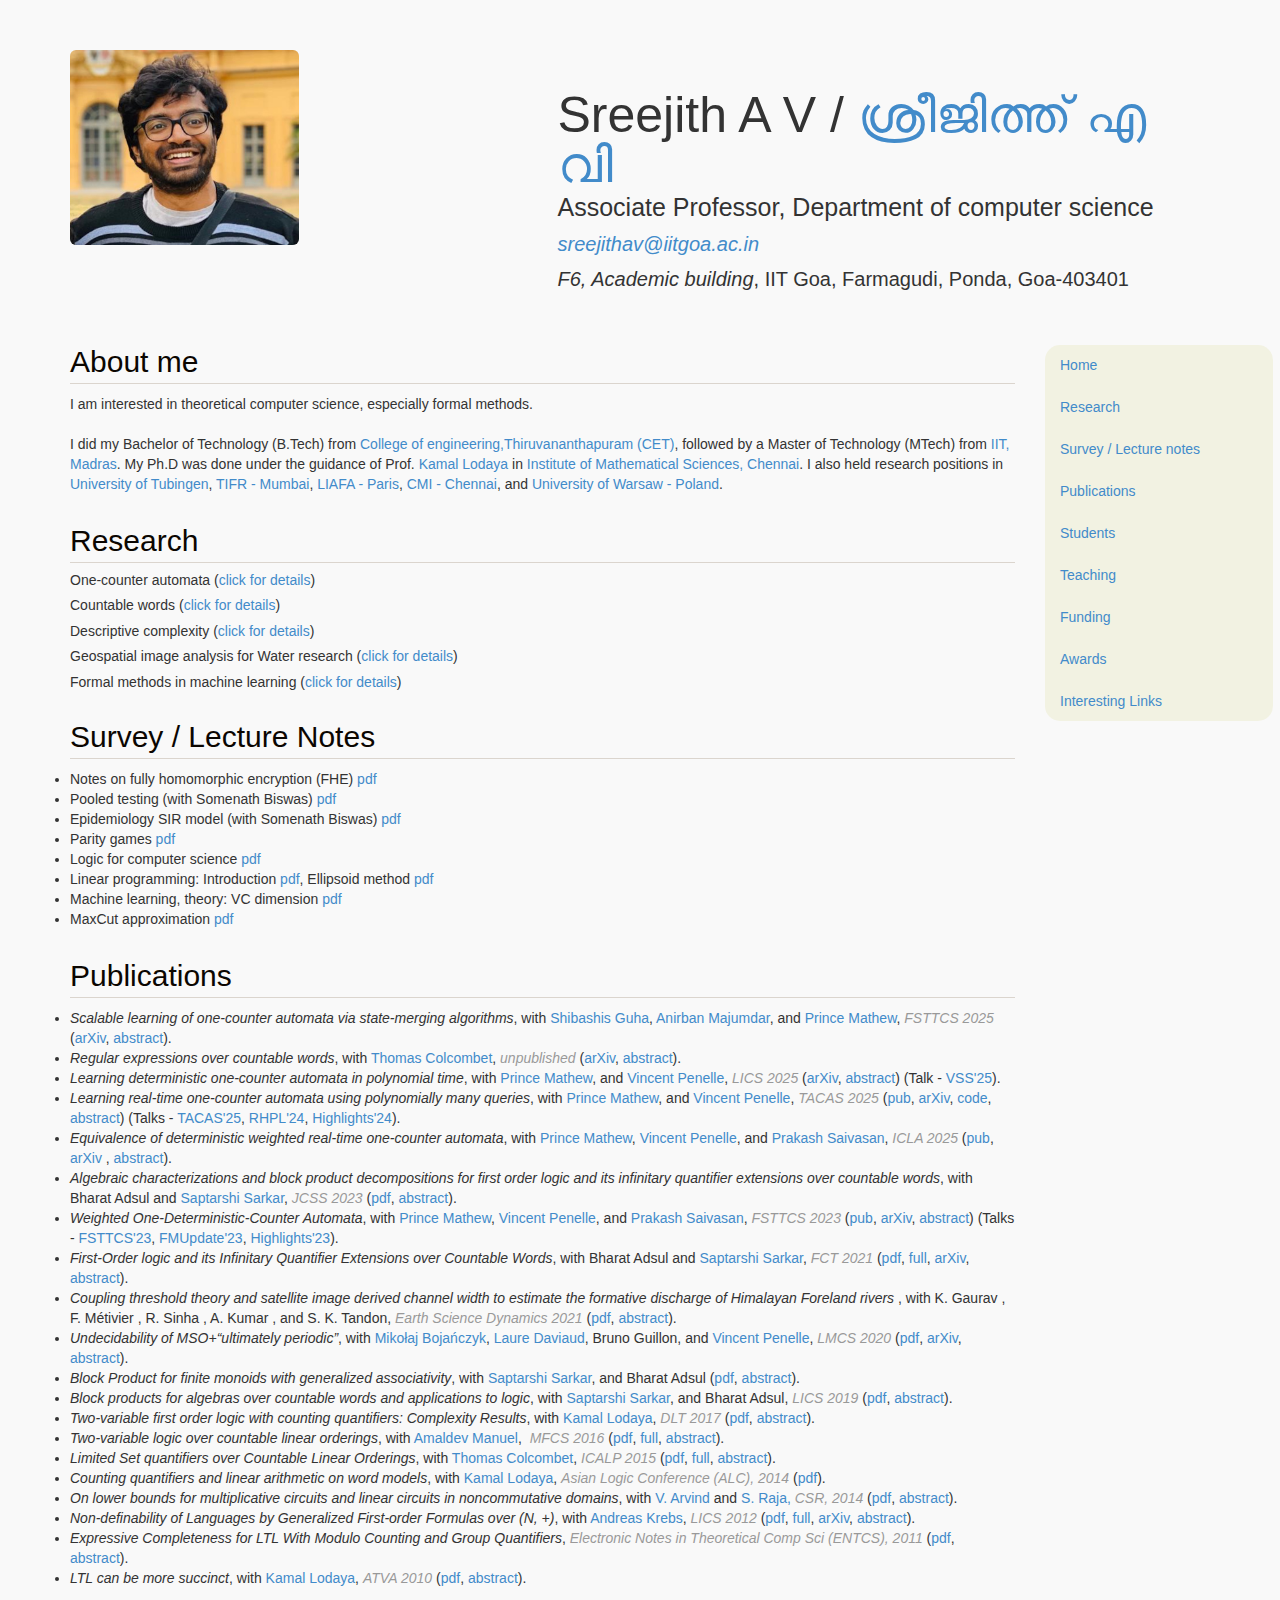
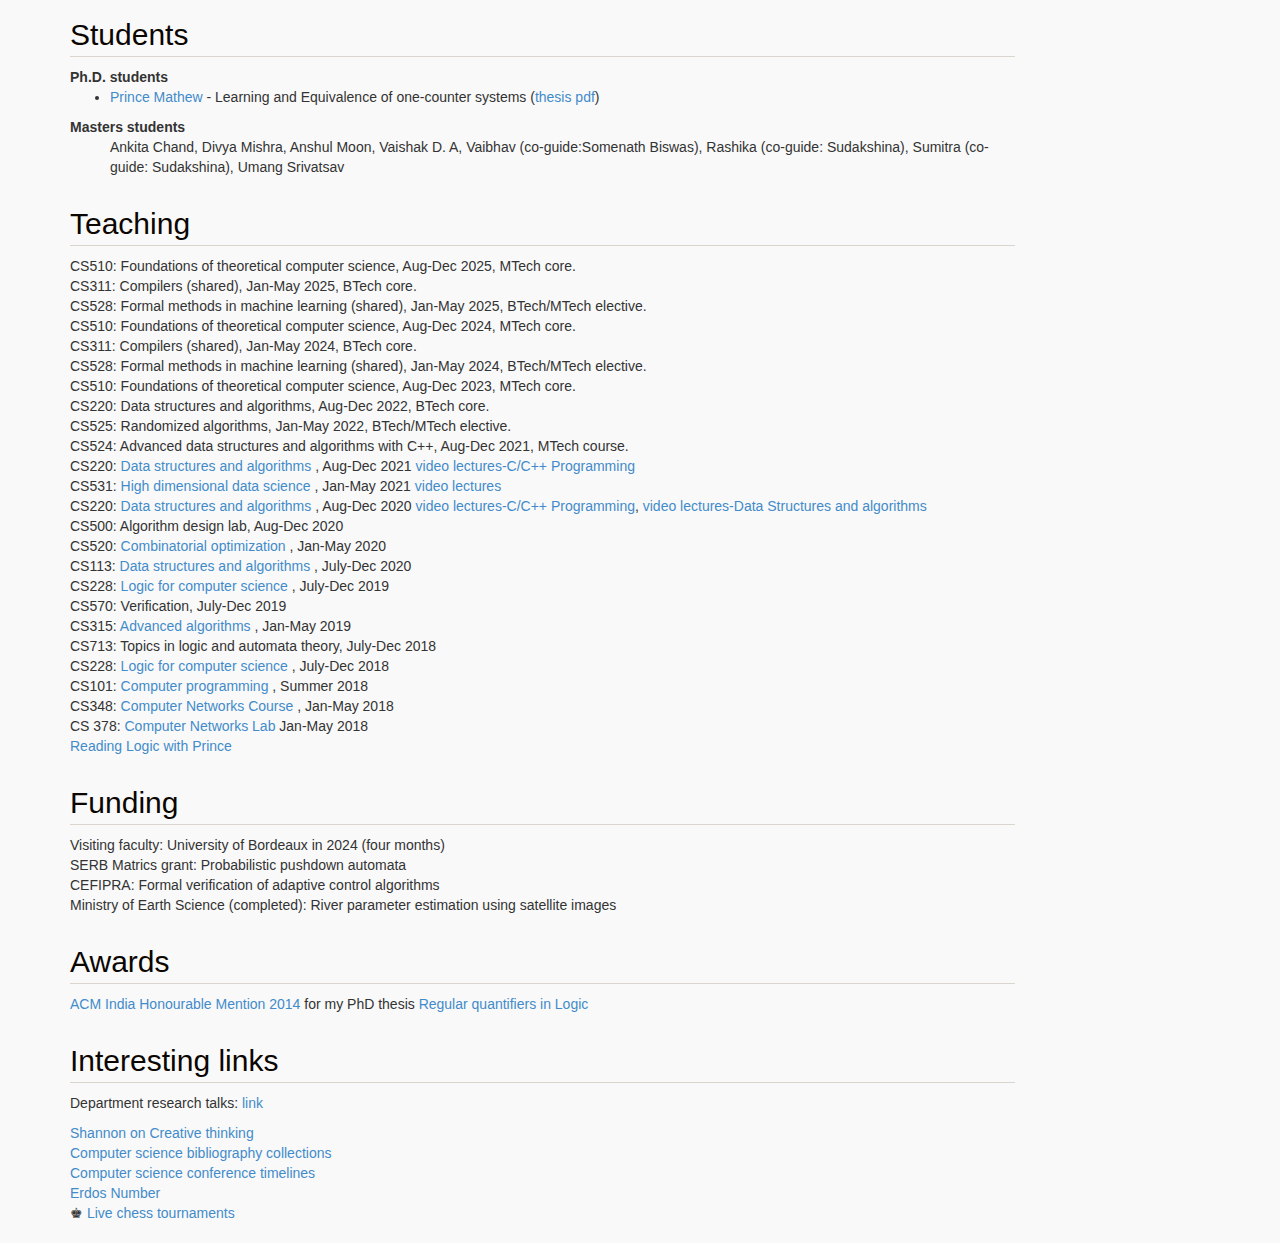
<file: index.html>
<!DOCTYPE html>
<html lang="en"><head><meta http-equiv="Content-Type" content="text/html; charset=UTF-8">


	<title>Sreejith A V</title>
	<meta name="viewport" content="width=device-width, initial-scale=1.0">
    <meta name="description" content="Faculty website of Sreejith A V, Associate Professor at IIT Goa">
    <meta name="keywords" content="Sreejith, faculty, IIT Goa, computer science, research, formal methods">
    <meta name="author" content="Sreejith A V">
 	<meta name="robots" content="index, follow, archive">
	<meta name="revisit-after" content="7 days">

	<meta name="viewport" content="width=device-width, initial-scale=1, maximum-scale=1">
	<link href="./assets/bootstrap.min.css" rel=	"stylesheet">
	<!--[if lt IE 9]>
			<script src="//html5shim.googlecode.com/svn/trunk/html5.js"></script>
		<![endif]-->
	<link href="./assets/styles.css" rel="stylesheet">
	<style>
		table.prt p {
			text-indent: 15px;
		}

		.section-header {
            color: #0b0601; 
            margin-top: 30px;
            border-bottom: 1px solid #dbd5ce;
            /*display: inline-block;*/
            padding-bottom: 5px;
        }
	</style>
</head>
<style>
    .disabled-link{
        cursor: default;
        pointer-events: none;
        text-decoration: none;
        color: grey;
    }
</style>

<body>

	<a id="home"></a>
	<div id="masthead">
		<div class="container">
			<div class="row">
  				<div class="col-md-5">
					<img src="./images/sav.jpg" class="img-rounded img-responsive" width="50%">
				</div>
				<div class="col-md-7">
					<h1>Sreejith A V / <a href="https://en.wikipedia.org/wiki/Malayalam">ശ്രീജിത്ത് എ വി</a>
						<p class="lead" style="font-size: 50%;">Associate Professor, Department of computer science <br>
							<font style="font-size: 80%;"> <i class="fa fa-envelope-o"> <a
										href="mailto:sreejithav@iitgoa.ac.in">sreejithav@iitgoa.ac.in</a></i><br>
								<i class="fa fa-laptop"> F6, Academic building</i>, IIT Goa, Farmagudi, Ponda, Goa-403401</i>
							</font>
						</p>
					</h1>
				</div>
			</div>
		</div>
	</div>

	<div class="container">
		<div class="row">

			<div class="col-md-10">
				<h2 class="section-header" id = "home2">About me</h2>
					I am interested in theoretical computer science, especially formal methods. <br><br>

					I did my Bachelor of Technology (B.Tech) from <span style="text-decoration: underline;"></span><a href="http://www.cet.ac.in/">College of
						engineering,Thiruvananthapuram (CET)</a>, followed by a Master of Technology (MTech) from <a href="https://www.iitm.ac.in/">IIT, Madras</a>.
						My Ph.D was done under the guidance of Prof. <a href="https://www.imsc.res.in/%7Ekamal/">Kamal Lodaya</a> in
						 <a href="http://www.imsc.res.in/">Institute of Mathematical Sciences, Chennai</a>. I also held research positions in <a
						href="https://www.uni-tuebingen.de/en/faculties/faculty-of-science/departments/computer-science/department/wilhelm-schickard-institute.html">University
						of Tubingen</a>,
					<a href="http://www.tifr.res.in/">TIFR - Mumbai</a>, <a href="https://www.irif.fr/">LIAFA - Paris</a>,
					<a href="http://www.cmi.ac.in/">CMI - Chennai</a>, and <a href="https://www.mimuw.edu.pl/">University of Warsaw - Poland</a>.

					<h2 class="section-header" id = "research">Research</h2>
					<h5>One-counter automata (<a onclick="myFunction('doca')">click for details</a>)</h5> <ul>
						<div id="doca" style="display: none;">
					<p>
						<b>Introduction</b>:
						Finite automata models complex systems, from computational processes to biological
						phenomena. Deterministic one-counter automata (DOCA) extend finite automata with an
						integer counter, enabling the modeling of certain infinite-state systems. DOCAs are
						strictly more expressive than finite automata, making them promising candidates for replacing finite
						automata in applications, provided scalable algorithms can be developed. This research aims to
						advance the understanding and applicability of DOCAs.
					</p>
					<p><b>Contributions</b>: We addressed two key problems. <br>
						<i>Equivalence of weighted DOCA:</i> For a large subclass we showed the problem is in P 
						[<a href="https://arxiv.org/abs/2301.13456">fsttcs23</a>, <a href="https://arxiv.org/abs/2411.03066">icla25</a>].
						To prove this, we introduced a reachability problem. Using combinatorial techniques 
						along with linear algebra we showed that the problem is in P.
						The equivalence problem for the full class remains a fundamental open problem.<br>

						<i>Active learning algorithms for DOCAs:</i>  
								Developed a SAT-based algorithm [<a href="https://arxiv.org/abs/2411.08815">tacas25</a>]
								that learns a minimal DOCA. Since minimization is NP-hard, we cannot avoid SAT to 
								learn a minimal DOCA. However, we can learn a DOCA in polynomial time (not necessarily minimal) as shown in our work [<a href="https://arxiv.org/abs/2503.04525">lics25</a>].
							</p>
						</div>
				</ul>
				<h5>Countable words (<a onclick="myFunction('countable')">click for details</a>)</h5> <ul>
					<div id="countable" style="display: none;">
				<p>
					<b>Introduction</b>: This work is at the meeting point of two important branches of language theory: 
					(1) Extension of finite word language theories: This branch explores structures beyond finite words, 
					such as infinite words and infinite trees. 
					(2) Characterization of logics: This branch focuses on identifying and classifying logics. The 
					classic work of Schutzenberger on the equivalence
					of first-order logic and aperiodic monoids in finite words falls here.
					
					We study countable words, the largest extension that is known to have a theory of recognizability.
				</p>
				<p>
					<b>Contributions</b>: In [<a href="papers/countableLinearOrder_CS.pdf">icalp15</a>] we provided the 
					first algebraic characterization of intermediate logics like first-order logic (FO), and its various extensions
					like FO with cuts, weak MSO, FO with ordinal quantifiers, and FO with scattered quantifiers. The paper
					gives a structure theorem for o-monoids. This enables a deep understanding of various classes of o-monoids.
					In a subsequent paper, [<a href="papers/mfcs16_MS.pdf">mfcs16</a>] we showed a similar characterization for FO2. 
					Subsequently, in a series of papers we characterized various FO extensions like FO[infinity], temporal logic and 
					provide the first decomposition results for o-monoids [<a href="papers/BPPandFO.pdf">lics19</a>,
					<a href="papers/fct21.pdf">fct21</a>, <a href="papers/jcss23.pdf">jcss23</a>,
					<a href="papers/blockproductCLO.pdf">block-product</a>]. 
				</p>
				</div>
				</ul>
				<h5>Descriptive complexity (<a onclick="myFunction('desc')">click for details</a>)</h5> <ul>
				<div id="desc" style="display: none;">
				<p>
					<b>Introduction</b>:
					Logic provides a precise framework to express mathematical properties unambiguously. It plays a 
					vital role in areas like descriptive complexity, and set theory 
					(see <a href="https://www.cs.cmu.edu/~rwh/papers/unreasonable/basl.pdf">survey</a>). 
				</p>
				<p>
					<b>Contributions</b>:
					Our work introduced modulo counting operators, thereby enhancing the expressiveness of logics.
					Key contributions (see <a href="papers/RegularQuantifiersThesis_sreejithav.pdf">my thesis</a> ) include 
					(1) Extending Linear temporal logic (LTL) with modulo counting operators, enhancing its expressive-
					ness while retaining PSPACE complexity for model checking [<a href="papers/ltlmod.pdf">m4m11</a>,
					<a href="papers/LTLsuccinct_LS.pdf">atva10</a>].
					(2) Extending first-order logic with modulo counting operators [<a href="papers/dlt17_LS.pdf">dlt17</a>].
					When the logic has the predicate addition, they form highly uniform circuit classes. In 
					[<a href="papers/CraneBeachFOGRP_KS.pdf">lics12</a>] we show separation results among these logics.
				</p>
				</div>
				</ul>
				<h5>Geospatial image analysis for Water research (<a onclick="myFunction('water')">click for details</a>)</h5> <ul>
				<div id="water" style="display: none;">
				<p>
					<b>Introduction</b>: Remote sensing for water research works on the principle that there is huge difference
					between the dielectric constant of water (approximately 80) and dry soil
					(approximately 6). 
				</p><p>
					<b>Contributions</b>: We analyse satellite images and in-situ measurements to 
					estimate properties of rivers like river discharge [<a href="papers/riverdischarge.pdf">esd20</a>]. 
					We are currently working on a method for soil-moisture estimation.
				</p>
				</div>
				</ul>
				<h5>Formal methods in machine learning (<a onclick="myFunction('fmml')">click for details</a>)</h5> <ul>
				<div id="fmml" style="display: none;">
				<p>
					<b>Introduction</b>: This is an ongoing work on applying formal methods in machine learning.
				</p>
				</div>
				</ul>

				<h2 class="section-header" id = "lecture-notes">Survey / Lecture Notes</h2>	
					<li>Notes on fully homomorphic encryption (FHE) <a href="papers/fhe.pdf">pdf</a></li>			
					<li>Pooled testing (with Somenath Biswas) <a href="papers/pooled.pdf">pdf</a></li>
					<li>Epidemiology SIR model (with Somenath Biswas) <a href="papers/sir.pdf">pdf</a></li>
					<li>Parity games <a href="papers/parity.pdf">pdf</a> </li>
					<li>Logic for computer science <a href="18July/logic/logicNotes.pdf">pdf</a> </li>
					<li>Linear programming: Introduction <a href="20Jan/combinatorial-optimization/lp.pdf">pdf</a>, 
					Ellipsoid method <a href="misc/ellipsoid.pdf">pdf</a>
					</li>
					<li>Machine learning, theory: VC dimension <a href="misc/erm.pdf">pdf</a>  </li>
					<li>MaxCut approximation <a href="misc/maxcut.pdf">pdf</a> </li>

				<h2 class="section-header" id = "publications">Publications</h2>				

				<li><i>Scalable learning of one-counter automata via state-merging algorithms</i>, with
					<a href="https://www.tifr.res.in/shibashis.guha/">Shibashis Guha</a>, <a href="https://anirban11.github.io/">Anirban Majumdar</a>, and <a href="https://princemathew07.github.io/">Prince Mathew</a>,  
				   <span style="color: rgb(153, 153, 153); font-style: italic;">FSTTCS 2025</span>
				   (<a href="https://arxiv.org/abs/2509.05762">arXiv</a>, 
				   <a onclick="myFunction('scaleoca')">abstract</a>).
				   <div id="scaleoca" style="display: none;"><br>
					   <b> Abstract </b>:
					   <span>
						We propose One-counter Positive Negative Inference (OPNI), a passive learning algorithm for deterministic real-time one-counter automata (DROCA). Inspired by the RPNI algorithm for regular languages, OPNI constructs a DROCA consistent with any given valid sample set. We further present a method for combining OPNI with active learning of DROCA, and provide an implementation of the approach. Our experimental results demonstrate that this approach scales more effectively than existing state-of-the-art algorithms. We also evaluate the performance of the proposed approach for learning visibly one-counter automata.  
					   </span>
				   </div><br></li>

				<li><i>Regular expressions over countable words</i>,
					with <a href="https://www.irif.fr/~colcombe/">Thomas Colcombet</a>, 
				   <span style="color: rgb(153, 153, 153); font-style: italic;">unpublished</span>
				   (<a href="https://arxiv.org/abs/2505.01039">arXiv</a>, 
				   <a onclick="myFunction('regexcw')">abstract</a>).
				   <div id="regexcw" style="display: none;"><br>
					   <b> Abstract </b>:
					   <span>
						We investigate the expressive power of regular expressions for languages of countable words and establish their expressive equivalence with logical and algebraic characterizations. Our goal is to extend the classical theory of regular languages - defined over finite words and characterized by automata, monadic second-order logic, and regular expressions - to the setting of countable words. In this paper, we introduce and study five classes of expressions: marked star-free expressions, marked expressions, power-free expressions, scatter-free expressions, and scatter expressions. We show that these expression classes characterize natural fragments of logic over countable words and possess decidable algebraic characterizations. As part of our algebraic analysis, we provide a precise description of the relevant classes in terms of their J-class structure. These results complete a triad of equivalences - between logic, algebra, and expressions - in this richer setting, thereby generalizing foundational results from classical formal language theory.  
					   </span>
				   </div><br></li>
   
				<li><i>Learning deterministic one-counter automata in polynomial time</i>,
				 with <a href="https://princemathew07.github.io/">Prince Mathew</a>, and <a href="https://www.labri.fr/perso/vpenelle/?l=en">Vincent Penelle</a>, 
				<span style="color: rgb(153, 153, 153); font-style: italic;">LICS 2025</span>
				(<a href="https://arxiv.org/abs/2503.04525">arXiv</a>, 
				<a onclick="myFunction('docainp')">abstract</a>) 
				(Talk - <a href="https://youtu.be/knwJvodkkPQ?si=hpB0Z8LYuZ-HzIIQ">VSS'25</a>).
				<div id="docainp" style="display: none;"><br>
					<b> Abstract </b>:
					<span>
						We give an active learning algorithm for deterministic one-counter automata (DOCAs) where the learner can ask the teacher membership and minimal equivalence queries. The algorithm called OL* learns a DOCA in time polynomial in the size of the smallest DOCA, recognising the target language. <br>
						
						All existing algorithms for learning DOCAs, even for the subclasses of deterministic real-time one-counter automata (DROCAs) and visibly one-counter automata (VOCAs), in the worst case, run in exponential time with respect to the size of the DOCA under learning. Furthermore, previous learning algorithms are "grey-box" algorithms relying on an additional query type - counter value query - where the teacher returns the counter value reached on reading a given word. In contrast, our algorithm is a "black-box" algorithm. <br>
						
						It is known that the minimisation of VOCAs is NP-hard. However, OL* can be used for approximate minimisation of DOCAs. In this case, the output size is at most polynomial in the size of a minimal DOCA.  
					</span>
				</div><br></li>

			<li><i>Learning real-time one-counter automata using polynomially many queries</i>,
				 with <a href="https://princemathew07.github.io/">Prince Mathew</a>, and <a href="https://www.labri.fr/perso/vpenelle/?l=en">Vincent Penelle</a>, 
				<span style="color: rgb(153, 153, 153); font-style: italic;">TACAS 2025</span>
				(<a href="https://link.springer.com/chapter/10.1007/978-3-031-90643-5_14">pub</a>,
					<a href="https://arxiv.org/abs/2411.08815">arXiv</a>, 
					<a href="https://doi.org/10.5281/zenodo.14604419">code</a>, <a onclick="myFunction('abstacas25')">abstract</a>)
				(Talks - <a href="https://www.youtube.com/watch?v=Se0Cw9hiFy4">TACAS'25</a>, <a href="https://www.youtube.com/live/mZ-DoJV8M9M?t=3300s">RHPL'24</a>, <a href="https://plmbox.math.cnrs.fr/d/842a02badc75464b9cdd/files/?p=%2F4-Thursday%2FSession_6_Automata%2F2-Prince_Mathew.mp4">Highlights'24</a>).
				<div id="abstacas25" style="display: none;"><br>
					<b> Abstract </b>:
					<span>
						In this paper, we introduce a novel method for active learning of deterministic real-time one-counter 
						automata (DROCA). The existing techniques for learning DROCA rely on observing the behaviour of the 
						DROCA up to exponentially large counter-values. Our algorithm eliminates this need and requires only a 
						polynomial number of queries. Additionally, our method differs from existing techniques as we learn a 
						minimal counter-synchronous DROCA, resulting in much smaller counter-examples on equivalence queries. 
						Learning a minimal counter-synchronous DROCA cannot be done in polynomial time unless P = NP, even in 
						the case of visibly one-counter automata. We use a SAT solver to overcome this difficulty. The solver 
						is used to compute a minimal separating DFA from a given set of positive and negative samples.<br> <br>
						
						We prove that the equivalence of two counter-synchronous DROCAs can be checked significantly faster 
						than that of general DROCAs. For visibly one-counter automata, we have discovered an even faster 
						algorithm for equivalence checking. We implemented the proposed learning algorithm and tested it on 
						randomly generated DROCAs. Our evaluations show that the proposed method outperforms the existing 
						techniques on the test set. 
					</span>
				</div><br></li>

			<li><i>Equivalence of deterministic weighted real-time one-counter automata</i>,
				with <a href="https://princemathew07.github.io/">Prince Mathew</a>, <a href="https://www.labri.fr/perso/vpenelle/?l=en">Vincent Penelle</a>, and <a href="https://www.imsc.res.in/prakash_saivasan">Prakash Saivasan</a>, 
				<span style="color: rgb(153, 153, 153); font-style: italic;">
					ICLA 2025</span> 
					(<a href="https://link.springer.com/chapter/10.1007/978-3-031-89610-1_13">pub</a>,
						<a href="https://arxiv.org/abs/2411.03066">arXiv	</a>, 
					<a onclick="myFunction('absicla25')">abstract</a>).
					<div id="absicla25" style="display: none;"><br>
						<b> Abstract </b>:
						<span>
							This paper introduces deterministic weighted real-time one-counter automaton (DWROCA). A DWROCA is a deterministic 
							real-time one-counter automaton whose transitions are assigned a weight from a field. Two DWROCAs are equivalent if every 
							word accepted by one is accepted by the other with the same weight. DWROCA is a sub-class of weighted one-counter automata 
							with counter-determinacy. It is known that the equivalence problem for this model is in P. 
							This paper gives a simpler proof and a better polynomial-time algorithm for checking the equivalence of two DWROCAs.		
					</span>
					</div><br></li>

				<li><i>Algebraic characterizations and block product decompositions for first order logic and 
					its infinitary quantifier extensions over countable words</i>,
				with Bharat Adsul and <a href="https://www.cse.iitb.ac.in/~sapta/">Saptarshi Sarkar</a>, <span style="color: rgb(153, 153, 153); font-style: italic;">
					JCSS 2023</span> (<a href="papers/jcss23.pdf">pdf</a>, 
					<a onclick="myFunction('absjcss23')">abstract</a>).
					<div id="absjcss23" style="display: none;"><br>
						<b> Abstract </b>:
						<span>
						We contribute to the refined understanding of language-logic-algebra interplay in a recent 
						algebraic framework over countable words. Algebraic characterizations of the one variable fragment of 
						FO as well as the boolean closure of the existential fragment of FO are established. We develop a seamless 
						integration of the block product operation in the countable setting, and generalize well-known 
						decompositional characterizations of FO and its two variable fragment. We propose an extension of FO 
						admitting infinitary quantifiers to reason about inherent infinitary properties of countable words, and 
						obtain a natural hierarchical block-product based characterization of this extension.
						Properties expressible in this extension can be simultaneously expressed in
						the classical logical systems such as WMSO and FO[cut]. We also rule out
						the possibility of a finite-basis for a block-product based characterization of
						these logical systems. Finally, we report algebraic characterizations of one
						variable fragments of the hierarchies of the new extension
					</span>
					</div><br></li>
				
				<li><i>Weighted One-Deterministic-Counter Automata</i>,
				with <a href="https://princemathew07.github.io/">Prince Mathew</a>, <a href="https://www.labri.fr/perso/vpenelle/?l=en">Vincent Penelle</a>, and <a href="https://www.imsc.res.in/prakash_saivasan">Prakash Saivasan</a>, 
				<span style="color: rgb(153, 153, 153); font-style: italic;">
					FSTTCS 2023</span> 
					(<a href="https://doi.org/10.4230/LIPIcs.FSTTCS.2023.39">pub</a>,
						<a href="https://arxiv.org/abs/2301.13456">arXiv</a>, 
					<a onclick="myFunction('absfsttcs23')">abstract</a>)
					(Talks - <a href="https://www.youtube.com/live/nWBfj0wzY18?t=9895s">FSTTCS'23</a>, <a href="https://www.youtube.com/watch?v=dkBPlRkqrrw">FMUpdate'23</a>, <a href="https://uni-kassel.cloud.panopto.eu/Panopto/Pages/Viewer.aspx?id=097fe15b-74dd-47c1-bf23-b04b00c98cf6&start=1128.1917782978653">Highlights'23</a>).
					<div id="absfsttcs23" style="display: none;"><br>
						<b> Abstract </b>:
						<span>
							We introduce weighted one-deterministic-counter automata (ODCA). These are weighted one-counter 
							automata (OCA) with the property of counter-determinacy, meaning that all paths labelled by a given 
							word starting from the initial configuration have the same counter-effect. Weighted ODCAs are a 
							strict extension of weighted visibly OCAs, which are weighted OCAs where the input alphabet determines 
							the actions on the counter. <br> <br>
							We present a novel problem called the co-VS (complement to a vector space) reachability problem for 
							weighted ODCAs over fields, which seeks to determine if there exists a run from a given configuration 
							of a weighted ODCA to another configuration whose weight vector lies outside a given vector space. 
							We establish two significant properties of witnesses for co-VS reachability: they satisfy a pseudo-
							pumping lemma, and the lexicographically minimal witness has a special form. It follows that the co-VS 
							reachability problem is in P. <br> <br>
							These reachability problems help us to show that the equivalence problem of weighted ODCAs over fields 
							is in P by adapting the equivalence proof of deterministic real-time OCAs by Böhm et al. This is a step 
							towards resolving the open question of the equivalence problem of weighted OCAs. Furthermore, we 
							demonstrate that the regularity problem, the problem of checking whether an input weighted ODCA over a 
							field is equivalent to some weighted automaton, is in P. Finally, we show that the covering and 
							coverable equivalence problems for uninitialised weighted ODCAs are decidable in polynomial time. 
							We also consider boolean ODCAs and show that the equivalence problem for (non-deterministic) boolean 
							ODCAs is in PSPACE, whereas it is undecidable for (non-deterministic) boolean OCAs. 
						</span>
					</div><br></li>

				<li><i>First-Order logic and its Infinitary Quantifier Extensions over Countable Words</i>,
				with Bharat Adsul and <a href="https://www.cse.iitb.ac.in/~sapta/">Saptarshi Sarkar</a>,
				<span style="color: rgb(153, 153, 153); font-style: italic;">FCT 2021</span>
						(<a href="papers/fct21.pdf">pdf</a>, <a href="papers/fullfct21.pdf">full</a>, 
						<a href="https://arxiv.org/abs/2107.01468">arXiv</a>,
						<a onclick="myFunction('absfct21')">abstract</a>).
						<div id="absfct21" style="display: none;"><br>
							<b> Abstract </b>:
							<span>
								We contribute to the refined understanding of the language-logic-algebra interplay in the context of first-order
								properties of countable words. We establish decidable algebraic characterizations of one variable fragment of FO
								as
								well as boolean closure of existential fragment of FO via a strengthening of Simon’s theorem about piecewise
								testable
								languages. We propose a new extension of FO which admits infinitary quantifiers to reason about the inherent
								infinitary
								properties of countable words. We provide a very natural and hierarchical block-product based characterization
								of the
								new extension. We also explicate its role in view of other natural and classical logical systems such as WMSO
								and
								FO[cut] - an extension of FO where quantification over Dedekind cuts is allowed. We also rule out the
								possibility of a
								finite-basis for a block-product based characterization of these logical systems. Finally, we report simple but
								novel
								algebraic characterizations of one variable fragments of the hierarchies of the new proposed extension of FO.
							</span>
						</div><br></li>

					<li><i>Coupling threshold theory and satellite image derived channel width to
							estimate the formative discharge of Himalayan Foreland rivers
						</i>, with K. Gaurav , F. Métivier , R. Sinha , A. Kumar , and S. K. Tandon,
						<span style="color: rgb(153, 153, 153); font-style: italic;">Earth Science Dynamics 2021</span>
						(<a href="papers/riverdischarge.pdf">pdf</a>, <a onclick="myFunction('river')">abstract</a>).
						<div id="river" style="display: none;"><br>
							<b> Abstract </b>:
							<span>
								We propose an innovative methodology to estimate the formative discharge of alluvial rivers from remote sensing
								images.
								This procedure involves automatic extraction of the width of a channel from Landsat Thematic Mapper,
								Landsat 8, and Sentinel-1 satellite images. We translate the channel width extracted from satellite images to
								discharge by using a width- discharge regime curve established previously by us for the Himalayan Rivers.
								This regime curve is based on the threshold theory, a simple physical force balance that explains the
								first-order geometry of alluvial channels. Using this procedure, we estimate the discharge of six major
								rivers of the Himalayan Foreland: the Brahmaputra, Chenab, Ganga, Indus, Kosi, and Teesta rivers.
								Except highly regulated rivers (Indus and Chenab), our estimates of the discharge from satellite images
								can be compared with the mean annual discharge obtained from historical records of gauging stations.
								We have shown that this procedure applies both to braided and single-thread rivers over a large territory.
								Further our methodology to estimate discharge from remote sensing images does not rely on continuous ground
								calibration.
							</span>
						</div>
						<br></li>
					<li><i>Undecidability of MSO+“ultimately periodic”</i>, with
						<a href="https://www.mimuw.edu.pl/~bojan/">Mikołaj Bojańczyk</a>, <a href="https://research-portal.uea.ac.uk/en/persons/laure-daviaud">Laure Daviaud</a>, Bruno Guillon, and <a href="https://www.labri.fr/perso/vpenelle/?l=en">Vincent Penelle</a>, <span
								style="color: rgb(153, 153, 153); font-style: italic;">LMCS 2020</span>
						(<a href="papers/weakU.pdf">pdf</a>, <a href="https://arxiv.org/abs/1807.08506">arXiv</a>,
						<a onclick="myFunction('weakU')">abstract</a>).
						<div id="weakU" style="display: none;"><br>
							<b> Abstract </b>:
							<span>We prove that MSO on omega-words
								becomes undecidable if allowing to quantify over sets of positions that are ultimately periodic, i.e., sets X
								such that for some positive integer p, ultimately either both or none of positions x and x+p belong to X. We
								obtain it as a corollary of the undecidability of MSO on omega-words extended with the second-order predicate
								U<sub>1</sub>(X) which says that the distance between consecutive positions in a set X ⊆ N is unbounded. This is
								achieved by showing that adding U<sub>1</sub> to mso gives a logic with the same expressive power as MSO+U, a
								logic on omega-words with undecidable satisfiability.</span>
						</div>
						<br></li>
					<li><i>Block Product for finite monoids with generalized associativity</i>, with
						<a href="https://www.cse.iitb.ac.in/~sapta/">Saptarshi Sarkar</a>, and Bharat Adsul
						(<a href="papers/blockproductCLO.pdf">pdf</a>, <a onclick="myFunction('bpclo')">abstract</a>).
						<div id="bpclo" style="display: none;"><br>
							<b> Abstract </b>:
							<span>We give the definition of Block Product
								for finite moniods with generalized associativity.</span>
						</div>
						<br></li>
					<li><i>Block products for algebras over countable words and applications to logic</i>, with
						<a href="https://www.cse.iitb.ac.in/~sapta/">Saptarshi Sarkar</a>, and Bharat Adsul, <span style="color: rgb(153, 153, 153); font-style: italic;">LICS
								2019</span>
						(<a href="papers/BPPandFO.pdf">pdf</a>, <a onclick="myFunction('BPP')">abstract</a>).
						<div id="BPP" style="display: none;"><br>
							<b> Abstract </b>:
							<span>We propose a seamless integration of
								the block product operation to the recently developed algebraic framework for regular languages of countable
								words. A simple but subtle accompanying block product principle has been established. Building on this, we
								generalize the well-known algebraic char- acterizations of first-order logic (resp. first-order logic with two
								variables) in terms of strongly (resp. weakly) iterated block products. We use this to arrive at a complete
								analogue of Schu ̈tzenberger-McNaughton-Papert theorem for countable words. We also explicate the role of block
								products for linear temporal logic by formulating a novel algebraic characterization of a natural fragment.
							</span>
						</div>
						<br></li>

					<li><i>Two-variable first order logic with counting quantifiers: Complexity Results</i>,
						with <a href="http://www.imsc.res.in/%7Ekamal">Kamal Lodaya</a>, 
						<span style="color: rgb(153, 153, 153); font-style: italic;">DLT 2017</span>
						(<a href="papers/dlt17_LS.pdf">pdf</a>, <a onclick="myFunction('dlt17')">abstract</a>).
						<div id="dlt17" style="display: none;"><br>
							<b> Abstract </b>:
							<span>Etessami,
								Vardi and Wilke showed that satisfiability of two-variable first order
								logic FO<sup>2</sup>[&lt;] on word models is Nexptime-complete.
								We extend this upper bound to the slightly stronger logic
								FO<sup>2</sup>[&lt;,successor,equiv], which allows checking whether a
								word
								position is congruent to r modulo q, for some divisor q and remainder
								r. If we allow the more powerful modulo counting quantifiers of
								Straubing, Therien and Thomas (we call this two-variable fragment
								FOMOD<sup>2</sup>[&lt;,successor]), satisfiability becomes
								Expspace-complete. A
								more general counting quantifier, FOCOUNT<sup>2</sup>[&lt;,successor],
								makes the logic undecidable. </span>
						</div>
						<br></li>
					<li><i>Two-variable logic over countable linear orderings</i>, with <a
							href="http://www.iitgoa.ac.in/institute/dept/CS/profiles/amal/index.html">Amaldev
							Manuel</a>,&nbsp; <span style="color: rgb(153, 153, 153); font-style: italic;">MFCS 2016</span>
						(<a href="papers/mfcs16_MS.pdf">pdf</a>, <a href="papers/mfcs16_full_MS.pdf">full</a>, 
						<a onclick="myFunction('mfcs16')">abstract</a>).
						<div id="mfcs16" style="display: none;"><br>
							<b> Abstract </b>:
							<span>We
								study the class of
								languages of finitely-labelled countable linear orderings definable in
								two-variable first-order logic. We give a number of characterisations,
								in particular an algebraic one in terms of circle monoids, using
								equations. This generalises the corresponding characterisation, namely
								variety DA, over finite words to the countable case. A corollary is
								that the membership in this class is decidable: for instance given an
								MSO formula it is possible to check if there is an equivalent
								two-variable logic formula
								over countable linear orderings. In addition, we prove that the
								satisfiability problems for two-variable logic over arbitrary,
								countable, and scattered linear orderings are
								Nexptime-complete. </span>
						</div>
						<br></li>
					<li><i>Limited Set quantifiers over Countable Linear Orderings</i>, with
						<a href="https://www.irif.fr/~colcombe/">Thomas
							Colcombet</a>, <span style="font-style: italic; color: rgb(153, 153, 153);">ICALP 2015</span>
						(<a href="papers/countableLinearOrder_CS.pdf">pdf</a>, <a href="papers/countableLinearOrder_full_CS.pdf">full</a>, 
						<a onclick="myFunction('icalp15')">abstract</a>).
						<div id="icalp15" style="display: none;"><br>
							<b> Abstract </b>:
							<span>In
								this paper, we study several sublogics of monadic second-order logic
								over countable linear orderings, such as first-order logic, first-order
								logic on cuts, weak monadic second-order logic, weak monadic
								second-order logic with cuts, as well as fragments of monadic
								second-order logic in which sets have to be well ordered or scattered.
								We give decidable algebraic characterizations of all these logics and
								compare their respective expressive power. </span>
						</div>
						<br></li>
					<li><i>Counting quantifiers and linear arithmetic on word models</i>, with 
						<a href="http://www.imsc.res.in/%7Ekamal">Kamal
							Lodaya</a>, <span style="font-style: italic; color: rgb(153, 153, 153);"> Asian
							Logic Conference (ALC), 2014</span>
						(<a href="http://www.imsc.res.in/%7Ekamal/work/cqwm.pdf">pdf</a>). <br></li>

					<li><i>On lower bounds for multiplicative circuits and linear circuits in noncommutative domains</i>, with
						<a href="http://www.imsc.res.in/%7Earvind">V. Arvind</a> and <a href="http://www.imsc.res.in/%7Erajas/">S. Raja,</a> 
						<span style="font-style: italic; color: rgb(153, 153, 153);">CSR, 2014</span>
						(<a href="papers/linearCircuits_ARS.pdf">pdf</a>, <a onclick="myFunction('csr14')">abstract</a>).
						<div id="csr14" style="display: none;"><br>
							<b> Abstract </b>:
							<span>In
								this paper we show some lower bounds for the size of multiplicative
								circuits computing multi-output functions in some noncommutative
								domains like monoids and finite groups. We also introduce and study a
								generalization of linear circuits in which the goal is to compute <b>MY</b>
								where <b>Y</b> is a vector of indeterminates and <b>M</b> is a matrix
								whose
								entries come from noncommutative rings. We show some lower
								bounds in this setting as well. </span>
						</div>
						<br></li>
					<li><i>Non-definability of Languages by Generalized First-order Formulas over (N, +)</i>, with <a
							href="http://www.uni-tuebingen.de/fakultaeten/mathematisch-naturwissenschaftliche-fakultaet/fachbereiche/informatik/lehrstuehle/theoretische-informatik/mitarbeiter/dr-andreas-krebs.html">Andreas
							Krebs</a>, <span style="font-style: italic; color: rgb(153, 153, 153);">LICS 2012</span>
						(<a href="papers/CraneBeachFOGRP_KS.pdf">pdf</a>, 
						<a href="papers/CraneBeachFOGRP_full_KS.pdf">full</a>, 
						<a href="https://arxiv.org/abs/1204.6179">arXiv</a>,
						<a onclick="myFunction('lics12')">abstract</a>).
						<div id="lics12" style="display: none;"><br>
							<b> Abstract </b>:
							<span>We
								consider first-order logic with monoidal quantifiers. We show that all
								languages with a neutral letter, definable using the addition numerical
								predicate are also definable with the order predicate as the only
								numerical predicate. Since we prove this result for arbitrary subsets
								of the monoidal quantifiers, the following holds in the presence of a
								neutral letter: For aperiodic monoids, we get the result of Libkin that
								FO[&lt;, +] collapses to FO[&lt;]; For solvable monoids, we get the
								result of Roy and Straubing that FO+MOD[&lt;, +] collapses to
								FO+MOD[&lt;]; For cyclic groups, we answer an open question of Roy and
								Straubing, proving that MOD[&lt;, +] collapses to MOD[&lt;].
								All these results can be viewed as collapse results for the uniformity
								of constant depth circuits, and in this sense as a separation result
								for very uniform circuit classes. For example we separate
								FO[&lt;,+]-uniform CC<sup>0</sup> from FO[&lt;,+]-uniform ACC<sup>0</sup>.
							</span>
						</div>
						<br></li>
					<li><i>Expressive Completeness for LTL With Modulo Counting and Group Quantifiers</i>, 
						<span style="font-style: italic; color: rgb(153, 153, 153);">Electronic Notes in Theoretical Comp Sci (ENTCS), 2011</span>
						(<a href="papers/ltlmod.pdf">pdf</a>, <a onclick="myFunction('m4m11')">abstract</a>).
						<div id="m4m11" style="display: none;"><br>
							<b> Abstract </b>:
							<span>Kamp
								showed that linear temporal logic is expressively complete for
								first order logic over words. We give a Gabbay style proof to show
								that linear temporal logic extended with modulo counting and group
								quantifiers (introduced by Baziramwabo,McKenzie,Th\'erien) is
								expressively complete for first order logic with modulo counting
								(introduced by Straubing, Th\'erien, Thomas) and
								group quantifiers (introduced by Barrington, Immerman,
								Straubing). </span>
						</div>
						<br></li>
					<li><i>LTL can be more succinct</i>,
						with <a href="http://www.imsc.res.in/%7Ekamal">Kamal Lodaya</a>, <span
							style="font-style: italic; color: rgb(153, 153, 153);">ATVA 2010</span>
						(<a href="papers/LTLsuccinct_LS.pdf">pdf</a>, <a onclick="myFunction('atva10')">abstract</a>).
						<div id="atva10" style="display: none;"><br>
							<b> Abstract </b>:
							<span>It
								is well known that modelchecking and satisfiability of Linear Temporal
								Logic (LTL) are Pspace-complete. Wolper showed that
								with grammar operators, this result can be extended to increase the
								expressiveness of the logic to all regular languages. Other ways of
								extending the expressiveness of LTL using modular and group modalities
								have been explored by Baziramwabo, McKenzie and Th\'erien, which are
								expressively complete for regular languages recognized by solvable
								monoids and for all regular languages, respectively. In all the papers
								mentioned, the numeric constants used in the modalities are in unary
								notation. We show that in some cases (such as the modular and symmetric
								group modalities) we can use numeric constants in binary notation,
								and still maintain the Pspace upper bound. Adding modulo counting to
								LTL[F] (with just the unary future modality) already makes the logic
								Pspace-hard. We also consider a restricted logic which allows only
								the modulo counting of length from the beginning of the word. Its
								satisfiability is Sigmathree-complete.</span>
						</div></li>

				<h2 class="section-header" id = "students">Students</h2>
				<b>Ph.D. students</b>
				<ul>
					<li><a href="https://princemathew07.github.io">Prince Mathew</a> - Learning and Equivalence of one-counter systems (<a href="papers/Prince-thesis.pdf">thesis pdf</a>)</li>
				</ul>
				<b>Masters students</b>
				<ul> Ankita Chand, Divya Mishra, Anshul Moon, Vaishak D. A, Vaibhav (co-guide:Somenath Biswas), 
					Rashika (co-guide: Sudakshina), Sumitra (co-guide: Sudakshina), Umang Srivatsav
				</ul>

				<h2 class="section-header" id = "teaching">Teaching</h2>				
						CS510: Foundations of theoretical computer science, Aug-Dec 2025, MTech core. <br>
						CS311: Compilers (shared), Jan-May 2025, BTech core. <br>
						CS528: Formal methods in machine learning (shared), Jan-May 2025, BTech/MTech elective. <br>
						CS510: Foundations of theoretical computer science, Aug-Dec 2024, MTech core. <br>
						CS311: Compilers (shared), Jan-May 2024, BTech core. <br>
						CS528: Formal methods in machine learning (shared), Jan-May 2024, BTech/MTech elective. <br>
						CS510: Foundations of theoretical computer science, Aug-Dec 2023, MTech core. <br>
						CS220: Data structures and algorithms, Aug-Dec 2022, BTech core. <br>
						CS525: Randomized algorithms, Jan-May 2022, BTech/MTech elective. <br>
						CS524: Advanced data structures and algorithms with C++, Aug-Dec 2021, MTech course. <br>
						CS220: <a href="21Aug/cs220.html"> Data structures and algorithms </a>, Aug-Dec 2021 <a
							href="https://www.youtube.com/playlist?list=PLgOvAyZGFRoQZ0J5ggw5qyJ1h4Bzi_Tef">video lectures-C/C++
							Programming</a><br>
						CS531: <a href="21Jan/cs531.html"> High dimensional data science </a>, Jan-May 2021 <a
							href="https://www.youtube.com/playlist?list=PLgOvAyZGFRoSPWDUTzHmc3OQpQYrBOIx7">video lectures</a>
						<br>
						CS220: <a href="20Aug/cs220.html"> Data structures and algorithms </a>, Aug-Dec 2020 <a
							href="https://www.youtube.com/playlist?list=PLgOvAyZGFRoRjiDfpvnsWZ63D7U0b1Enw">video lectures-C/C++
							Programming</a>, <a href="https://www.youtube.com/playlist?list=PLgOvAyZGFRoSKBxqG9lbhtz9cVeLDsZnp">video
							lectures-Data Structures and algorithms</a> <br>
						CS500: Algorithm design lab, Aug-Dec 2020<br>
						CS520: <a href="20Jan/combinatorial-optimization/cs520.html"> Combinatorial optimization </a>, Jan-May 2020 <br>
						CS113: <a href="20Jan/data-structures/cs113.html">Data structures and algorithms </a>, July-Dec 2020 <br>
						CS228: <a href="19July/logic/cs228.html"> Logic for computer science </a>, July-Dec 2019 <br>
						CS570: Verification, July-Dec 2019 <br>
						CS315: <a href="19Jan/AdvancedAlgo/cs315.html"> Advanced algorithms </a>, Jan-May 2019 <br>
						CS713: Topics in logic and automata theory, July-Dec 2018 <br>
						CS228: <a href="18July/logic/cs228.html"> Logic for computer science </a>, July-Dec 2018 <br>
						CS101: <a href="http://www.iitgoa.ac.in/institute/dept/CS/profiles/clint/cs101-summer-2018.html"> Computer programming
						</a>, Summer 2018 <br>
						CS348: <a href="18Jan/networking/cs348.html"> Computer Networks Course </a>, Jan-May 2018 <br>
						CS 378: <a href="18Jan/networking/cs378.html"> Computer Networks Lab </a> Jan-May 2018 <br>
						<a href="18Jan/logic/logic.html">Reading Logic with Prince</a><br>

				<h2 class="section-header" id = "funding">Funding</h2>				
				Visiting faculty: University of Bordeaux in 2024 (four months) <br>
				SERB Matrics grant: Probabilistic pushdown automata <br>
				CEFIPRA: Formal verification of adaptive control algorithms <br>
				Ministry of Earth Science (completed): River parameter estimation using satellite images <br>

				<h2 class="section-header" id = "awards">Awards</h2>				
				<a href="http://awards.acm.org/award_winners/sreejith_9923861.cfm"> ACM India Honourable Mention 2014 </a> for my PhD
				thesis <a href="papers/RegularQuantifiersThesis_sreejithav.pdf"> Regular quantifiers in Logic</a>

				<h2 class="section-header" id = "links">Interesting links</h2>				
								<p>Department research talks: <a href="misc/talks.html">link</a> </p>

						<a href="http://www1.ece.neu.edu/~naderi/Claude%20Shannon.html">Shannon on Creative thinking</a><br>
						<a href="http://liinwww.ira.uka.de/bibliography/">Computer science bibliography collections</a><br>
						<a href="http://www.lix.polytechnique.fr/~hermann/conf.html"> Computer science conference timelines </a><br>
						<a href="http://www.ams.org/mathscinet/collaborationDistance.html">Erdos Number</a><br>
						&#9818 <a href="https://chess24.com/en/watch/live-tournaments">Live chess tournaments</a>
			</div>

			<div class="col-md-1" id="leftCol">
				<ul class="nav nav-stacked affix-top" id="sidebar" style="background-color:#F2F2E2;">
					<li><a href="#home">Home</a></li>
					<li><a href="#research">Research</a></li>
					<li><a href="#lecture-notes">Survey / Lecture notes</a></li>
					<li><a href="#publications">Publications</a></li>
					<li><a href="#students">Students</a></li>
					<li><a href="#teaching">Teaching</a></li>
					<li><a href="#funding">Funding</a></li>
					<li><a href="#awards">Awards</a></li>
					<li><a href="#links">Interesting Links</a></li>
				</ul>
			</div>



		</div>
	</div>


	<footer></footer><br>
	<script src="./assets/jquery.min.js"></script>
	<script src="./assets/bootstrap.min.js"></script>
	<script src="./assets/scripts.js"></script>



	<script>
		function myFunction(elemdiv) {
		var x = document.getElementById(elemdiv);
			if (x.style.display === "none") {
				x.style.display = "block";
			} else {
				x.style.display = "none";
			}
		}
		 
	</script>

</body>
</html>
</file>
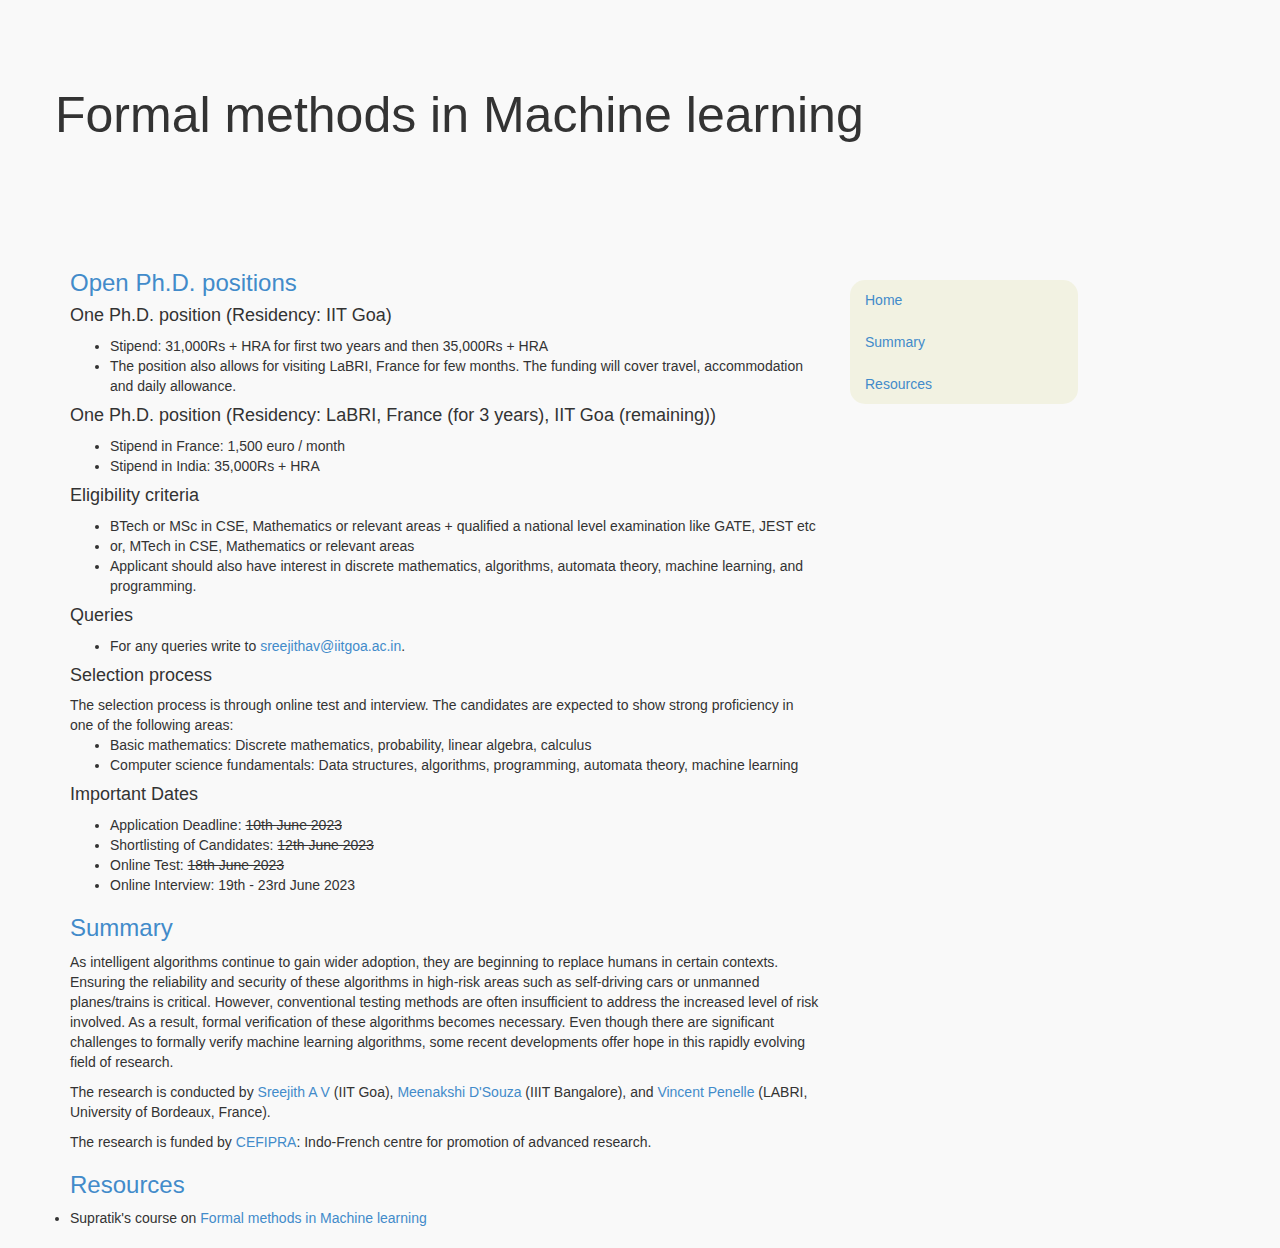
<file: fmml/index.html>
<!DOCTYPE html>
<html lang="en"><head><meta http-equiv="Content-Type" content="text/html; charset=UTF-8">


	<title>FM in ML</title>
	<meta name="description" content="Formal verification of adaptive control algorithms">
	<meta name="keywords" content="Formal verification, machine learning, formal methods">
	<meta name="author" content="Vincent Penelle, Meenakshi Dsouza, A. V. Sreejith">
	<meta name="copyright" content="IIT Goa">
	<meta name="robots" content="index, follow, noarchive">
	<meta name="revisit-after" content="7 days">

	<meta name="viewport" content="width=device-width, initial-scale=1, maximum-scale=1">
	<link href="./mlfm_files/bootstrap.min.css" rel="stylesheet">
	<!--[if lt IE 9]>
			<script src="//html5shim.googlecode.com/svn/trunk/html5.js"></script>
		<![endif]-->
	<link href="./mlfm_files/styles.css" rel="stylesheet">
	<style>
		table.prt p {
			text-indent: 15px;
		}
	</style>
</head>
<style>
    .disabled-link{
        cursor: default;
        pointer-events: none;
        text-decoration: none;
        color: grey;
    }
</style>

<body data-new-gr-c-s-check-loaded="14.1050.0" data-gr-ext-installed="" style="">
<a id="home"></a>

	<div id="masthead">
		<div class="container">
			<div class="row">
<!-- 				<div class="col-md-6">
-->					<h1>Formal methods in Machine learning </h1>
<!--						<p class="lead" style="font-size: 50%;">(an Indo-French research collaboration, funded by CEFIPRA)
							<br>
							<font style="font-size: 70%;"> by Meenakshi D'Souza, Vincent Penelle, Sreejith A. V </font>
						</p>

					</h1>
-->			</div>
		</div>
	</div>

	<div class="container">
		<div class="row">

			<div class="col-md-8">

                <a id="summary"> <h3> Open Ph.D. positions </h3> </a>
				<h4> One Ph.D. position (Residency: IIT Goa) </h4>
				<ul>
					<li> Stipend: 31,000Rs + HRA for first two years and then 35,000Rs + HRA </li>
					<li> The position also allows for visiting LaBRI, France for few months. The funding will cover travel, accommodation and daily allowance. </li>
				</ul>
				<h4> One Ph.D. position (Residency: LaBRI, France (for 3 years), IIT Goa (remaining)) </h4>
				<ul>
					<li> Stipend in France: 1,500 euro / month </li>
                    <li> Stipend in India: 35,000Rs + HRA </li>
				</ul>
                <h4> Eligibility criteria </h4>
                <ul>
                    <li> BTech or MSc in CSE, Mathematics or relevant areas + qualified a national level examination like GATE, JEST etc</li>
                    <li> or, MTech in CSE, Mathematics or relevant areas </li>
					<li> Applicant should also have interest in discrete mathematics, algorithms, automata theory, machine learning, and programming. </li>
                </ul>
                <h4> Queries </h4>
                <ul>
					<li> For any queries write to <a href="mailto:sreejithav@iitgoa.ac.in">sreejithav@iitgoa.ac.in</a>. </li>
                </ul>
                <h4> Selection process </h4>
				    The selection process is through online test and interview. The candidates are expected to show strong proficiency in one of the following areas:
				    <ul> 
                        <li> Basic mathematics: Discrete mathematics, probability, linear algebra, calculus </li>
				        <li> Computer science fundamentals: Data structures, algorithms, programming, automata theory, machine learning </li>
				    </ul>

					<h4> Important Dates </h4>
					<ul>
				    <li> 	Application Deadline: <s>10th June 2023</s> </li>
    				<li>  Shortlisting of Candidates: <s>12th June 2023</s> </li>
    				<li> 	Online Test: <s>18th June 2023</s> </li>
    				<li> 	Online Interview: 19th - 23rd June 2023 </li>
					</ul>

<!--                <h4> Application procedure </h4>
                <ul>
					<li> Link to apply: <a href="https://docs.google.com/forms/d/1cvgSOoYxWYnM4dFMDOsx1IgQTSgS2wU8Xo7k0DcMoTg"  target="_blank"> Click me </a> </li>
                </ul>
-->
<!--				<h3> Ph.D. selection process </h3>
				<ul>
					<li> Last date for application: 12th August 2022 </li>
					<li> Online written exam (if shortlisted): 14th August 2022 </li>
					<li> The link for attending the exam will be shared before the examination through your corresponding email. </li>
					<li> The question paper will be shared at the time of the examination through your corresponding email. </li>
					<li> The written exam will consist of two parts, Part A and Part B. The details of the exam is given below
						<ul>
							<li>Part A will be held on 14th August 2022 from 9.30am to 12.30pm </li>
							<li>The syllabus for Part A is: Discrete mathematics (permutation, combination, proof strategies etc),
								Basic mathematics (linear algebra, set theory), Theory of computation (Finite automata, regular expressions, determinization, pumping lemma, push down automata,
								context-free grammars, Turing machine, undecidable problems, recursive and recursively enumerable languages)</li>
							<li>Part B will be held on 14th August 2022 from 2.30pm to 5.30pm</li>
						<li> The syllabus for Part B is: Basic programming (recursion, arrays, etc),
							Data structures and algorithms (linked lists, trees, graphs, sorting, searching),
							Design and analysis of algorithms (Order notation, time/space complexity, greedy, divide-and-conquer, dynamic programming, recursion etc),

						</li>
						<li> The questions will be of descriptive nature. You might be required to write a program/algorithm/pseudo-code or prove
						given statements. Please make sure that your answers are short and precise. </li>
						<li> During the online exam, you are required to keep your camera on at all times.</li>
						</ul>
					<li> Interviews (if shortlisted based on written exam): 16-17th August 2022 </li>
					<li> Final results within a week of interviews</li>
					</li>

				</ul>
-->
				<a id="summary"><h3>Summary</h3></a>
				<p>
					As intelligent algorithms continue to gain wider adoption, they are beginning to replace humans in certain contexts. Ensuring the reliability and security of these algorithms in high-risk areas such as self-driving cars or unmanned planes/trains is critical. However, conventional testing methods are often insufficient to address the increased level of risk involved. As a result, formal verification of these algorithms becomes necessary. Even though there are significant challenges to formally verify machine learning algorithms, some recent developments offer hope in this rapidly evolving field of research.
				</p>

				<p>The research is conducted by <a href="https://iitgoa.ac.in/~sreejithav/"> Sreejith A V</a> (IIT Goa),
				<a href="https://www.iiitb.ac.in/faculty/meenakshi-dsouza"> Meenakshi D'Souza</a> (IIIT Bangalore), and
				<a href="https://www.labri.fr/perso/vpenelle/?l=en">Vincent Penelle</a> (LABRI, University of Bordeaux, France).</p>


				<p>The research is funded by <a href="http://www.cefipra.org/">CEFIPRA</a>: Indo-French centre for promotion of advanced research.</p>

			<a id="resources">
				<h3>Resources</h3>
			</a>
			<li> Supratik's course on <a href="https://www.cse.iitb.ac.in/~supratik/courses/cs781/spr22/index.html">Formal methods in
					Machine learning</a></li>
			</div>

			<div class="col-md-3" id="leftCol">
				<ul class="nav nav-stacked affix-top" id="sidebar" style="background-color:#F2F2E2;">
<!--					<li><a href="https://docs.google.com/forms/d/1cvgSOoYxWYnM4dFMDOsx1IgQTSgS2wU8Xo7k0DcMoTg"  target="_blank">Click to apply</a></li>
-->
					<li><a href="#home">Home</a></li>
					<li><a href="#summary">Summary</a></li>
					<li><a href="#resources">Resources</a></li> 
<!--					<li><a href="talks.html" class="disabled-link">Talks</a></li>
					<li><a href="publications.html" class="disabled-link">Publications</a></li>
-->				</ul>

<!--				<p></p>
                <a href="https://docs.google.com/forms/d/1cvgSOoYxWYnM4dFMDOsx1IgQTSgS2wU8Xo7k0DcMoTg" target="_blank">
                <img src="IITGoa-PhD-poster-small.jpg" class="img-rounded img-responsive" width="100%">
                </a>
-->
			</div>

		</div>
	</div>


	<footer></footer><br>
	<script src="./mlfm_files/jquery.min.js"></script>
	<script src="./mlfm_files/bootstrap.min.js"></script>
	<script src="./mlfm_files/scripts.js"></script>



</body><grammarly-desktop-integration data-grammarly-shadow-root="true"></grammarly-desktop-integration></html>
</file>
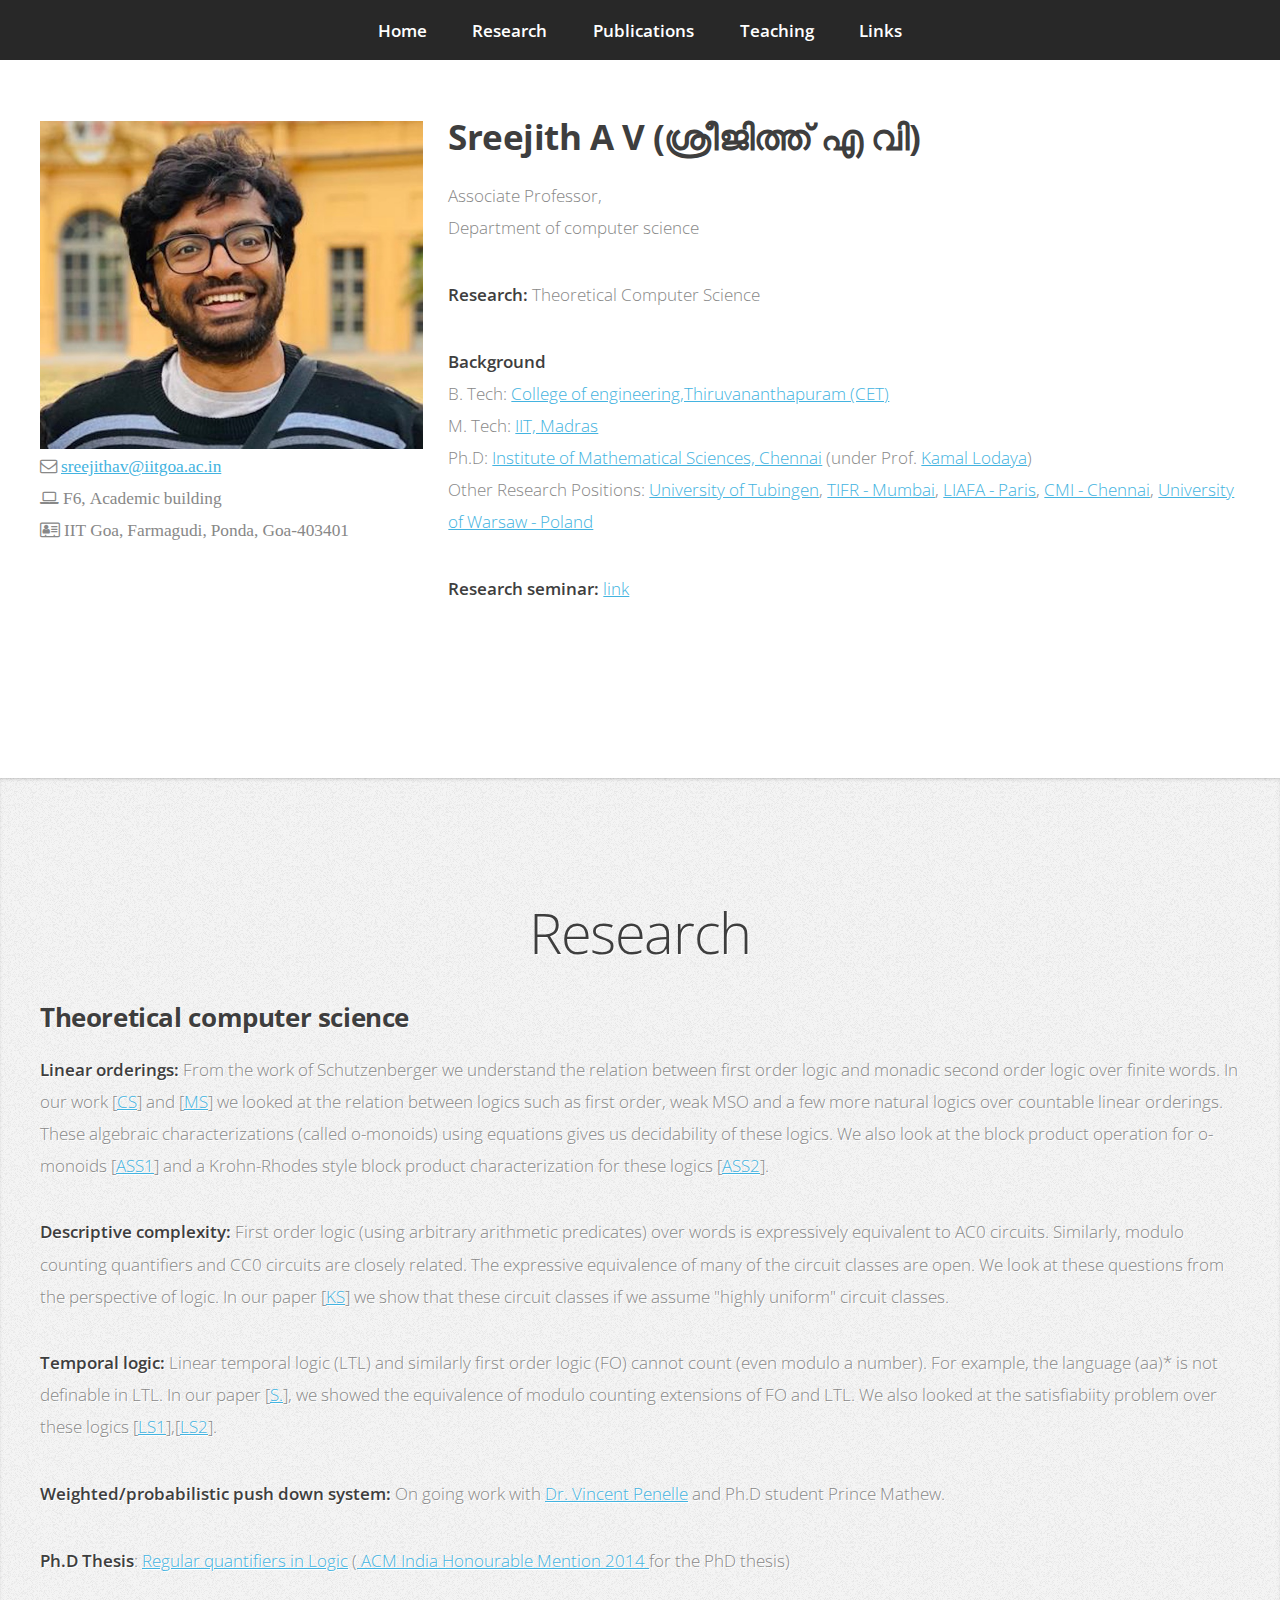
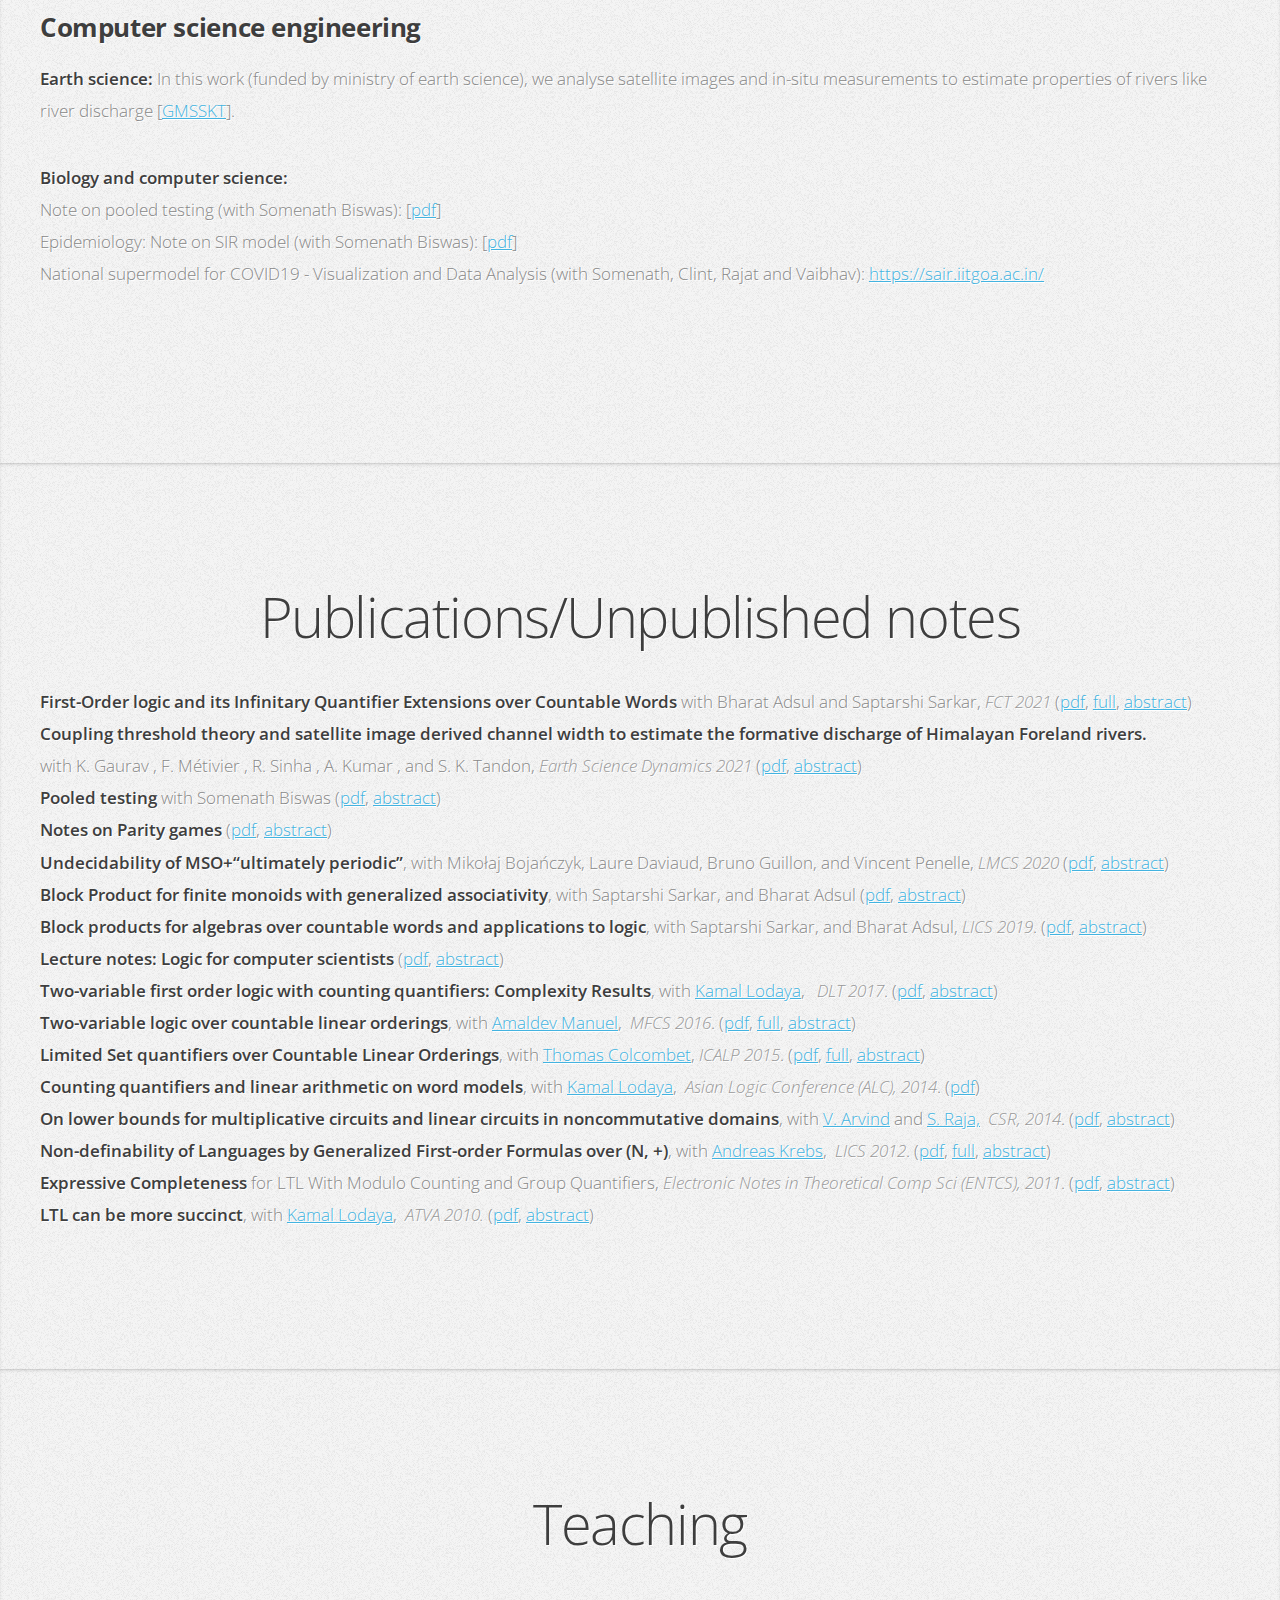
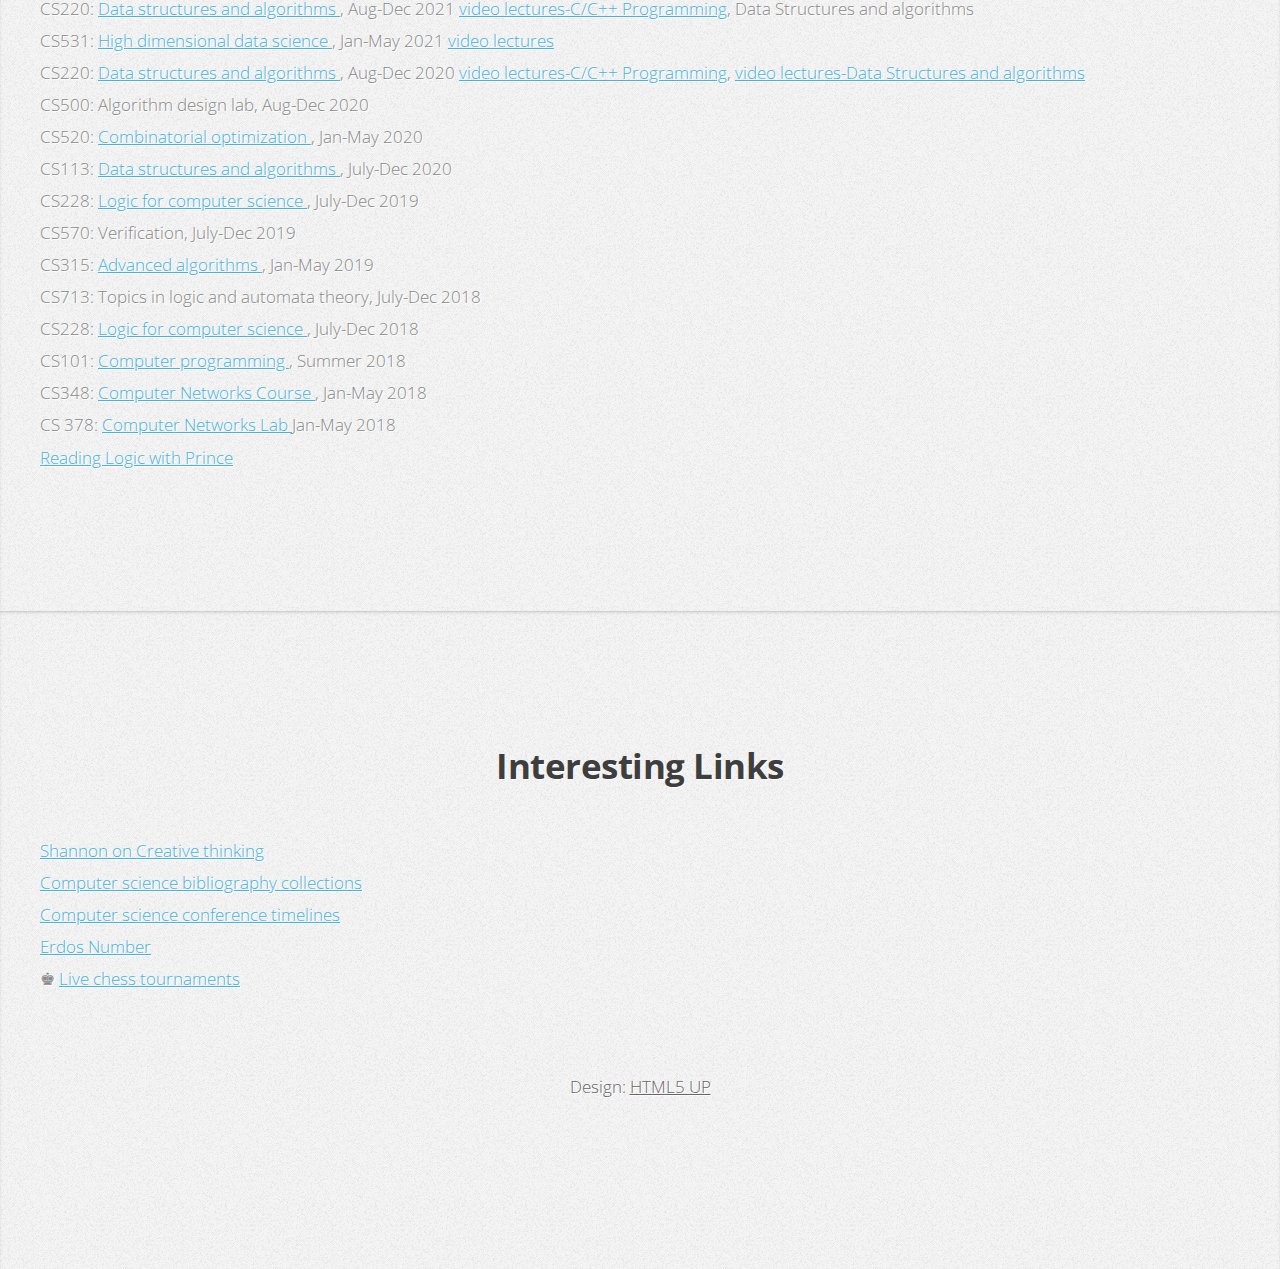
<file: old/index.html>
<!DOCTYPE HTML>
<!--
	Miniport by HTML5 UP
	html5up.net | @ajlkn
	Free for personal and commercial use under the CCA 3.0 license (html5up.net/license)
-->
<html>
	<head>
		<title>Sreejith A V</title>
		<meta charset="utf-8" />
		<meta name="viewport" content="width=device-width, initial-scale=1" />
		<!--[if lte IE 8]><script src="assets/js/ie/html5shiv.js"></script><![endif]-->
		<link rel="stylesheet" href="assets/css/main.css" />
		<!--[if lte IE 8]><link rel="stylesheet" href="assets/css/ie8.css" /><![endif]-->
		<!--[if lte IE 9]><link rel="stylesheet" href="assets/css/ie9.css" /><![endif]-->
<link rel="stylesheet" href="https://cdnjs.cloudflare.com/ajax/libs/font-awesome/4.7.0/css/font-awesome.min.css">
 <link rel="shortcut icon" href="images/iitgoa_logo_wx.png" type="image/x-icon"/>
	</head>
	<body>
<script language="javascript">
function toggle(showHideDiv) {
var ele = document.getElementById(showHideDiv);
if(ele.style.display == "block") {
ele.style.display = "none";
}
else {
ele.style.display = "block";
}
}
</script>
		<!-- Nav -->
			<nav id="nav">
				<ul class="container">
					<li><a href="#home">Home</a></li>
					<li><a href="#research">Research</a></li>
					<li><a href="#publications">Publications</a></li>
					<li><a href="#teaching">Teaching</a></li>
					<li><a href="#links">Links</a></li>
				</ul>
			</nav>
		<!-- Home -->
			<div class="wrapper style1 first">
				<article class="container" id="home">
					<div class="row">
						<div class="4u 12u(mobile)">
							<span class="image fit"><img src="images/sav.jpg" alt="" /></span>
                            <div align ="left"><p>
                                <!--<strong>Contact</strong><br> -->
                                <i class="fa fa-envelope-o"> <a href="mailto:sreejithav@iitgoa.ac.in">sreejithav@iitgoa.ac.in</a></i> <br>
                                <i class="fa fa-laptop"> F6, Academic building</i> <br>
                                <i class="fa fa-address-card-o"> IIT Goa, Farmagudi, Ponda, Goa-403401</i>
                               <!-- <i class="fa fa-phone">  </i> <br> -->
                            </p>
                            </div>
						</div>
						<div class="8u 12u(mobile)">
							<div align="left">
                                <h2> Sreejith A V (<a href="https://en.wikipedia.org/wiki/Malayalam">ശ്രീജിത്ത് എ വി</a>) </h2>
                                <p>Associate Professor, <br>
                                    Department of computer science <br></p>
 								<p><strong>Research: </strong>Theoretical Computer Science <br>

                                </p>
							    <p><strong>Background</strong>
                                <br>B. Tech: <span style="text-decoration: underline;"></span><a href="http://www.cet.ac.in/">College of engineering,Thiruvananthapuram (CET)</a>
                                <br>M. Tech: <a href="https://www.iitm.ac.in/">IIT, Madras</a>
                                <br>Ph.D: <a href="http://www.imsc.res.in/">Institute of Mathematical Sciences, Chennai</a> (under Prof. <a href="https://www.imsc.res.in/%7Ekamal/">Kamal Lodaya</a>)
                                <br>Other Research Positions: <a href="https://www.uni-tuebingen.de/en/faculties/faculty-of-science/departments/computer-science/department/wilhelm-schickard-institute.html">University of Tubingen</a>,
                                <a href="http://www.tifr.res.in/">TIFR - Mumbai</a>, <a href="https://www.irif.fr/">LIAFA - Paris</a>,
                                <a href="http://www.cmi.ac.in/">CMI - Chennai</a>, <a href="https://www.mimuw.edu.pl/">University of Warsaw - Poland</a>
                                </p>
								</p>
								<p><strong>Research seminar: </strong>
									<a href="misc/talks.html">link</a>
								</p>
							</div>
						</div>
					</div>
				</article>
			</div>

        <!--Research -->
        <div class="wrapper style3">
				<article class="container" id="research">
                <header>
                    <h1>Research</h1>
                </header>
                <div align = "left">
                    <h3>Theoretical computer science</h3>
                    <p><strong>Linear orderings:</strong>
From the work of Schutzenberger we understand the relation between first order logic and monadic second order logic over finite words.
In our work [<a href="papers/countableLinearOrder_full_CS.pdf">CS</a>] and [<a href="papers/mfcs16_full_MS.pdf">MS</a>]
we looked at the relation between logics such as first order, weak MSO and a few more natural logics
over countable linear orderings. These algebraic characterizations (called o-monoids) using equations gives us decidability of these logics.
We also look at the block product operation for o-monoids [<a href="papers/blockproductCLO.pdf">ASS1</a>] and a Krohn-Rhodes style block product characterization for these logics [<a href="papers/BPPandFO.pdf">ASS2</a>].</p>
                    <p><strong>Descriptive complexity:</strong>
First order logic (using arbitrary arithmetic predicates) over words is expressively equivalent to AC0 circuits. Similarly, modulo counting quantifiers and CC0 circuits are closely related. The expressive equivalence of many of the circuit classes are open. We look at these questions from the perspective of logic. In our paper [<a href="papers/CraneBeachFOGRP_full_KS.pdf">KS</a>] we show that these circuit classes if we assume "highly uniform" circuit classes.
                    </p>
                    <p><strong>Temporal logic:</strong>
Linear temporal logic (LTL) and similarly first order logic (FO) cannot count (even modulo a number). For example, the language (aa)* is not definable in LTL. In our paper [<a href="papers/ltlmod.pdf">S.</a>], we showed the equivalence of modulo counting extensions of FO and LTL. We also looked at the satisfiabiity problem over these logics [<a href="papers/LTLsuccinct_LS.pdf">LS1</a>],[<a href="papers/dlt17_LS.pdf">LS2</a>]. </p>
                    <p><strong>Weighted/probabilistic push down system:</strong> On going work with <a href="https://www.labri.fr/perso/vpenelle/?l=en">Dr. Vincent Penelle</a> and Ph.D student Prince Mathew.</p>
                    <p><strong>Ph.D Thesis</strong>: <a
href="papers/RegularQuantifiersThesis_sreejithav.pdf"> Regular quantifiers in Logic</a>
(<a href="http://awards.acm.org/award_winners/sreejith_9923861.cfm"> ACM India Honourable Mention 2014 </a> for the PhD thesis)</p>

                <h3>Computer science engineering</h3>
                    <p><strong>Earth science:</strong>
In this work (funded by ministry of earth science), we analyse satellite images and in-situ measurements to estimate properties of rivers like river discharge [<a href="papers/riverdischarge.pdf">GMSSKT</a>]. <br>

                    </p>
                    <p><strong>Biology and computer science:</strong><br>
                    Note on pooled testing (with Somenath Biswas): [<a href="papers/pooled.pdf">pdf</a>] <br>
                    Epidemiology: Note on SIR model (with Somenath Biswas): [<a href="papers/sir.pdf">pdf</a>]<br>
                    National supermodel for COVID19 - Visualization and Data Analysis (with Somenath, Clint, Rajat and Vaibhav):
                        <a href="https://sair.iitgoa.ac.in/">https://sair.iitgoa.ac.in/</a><br>
                    </p>
                </div>
            </article>
        </div>



		<!-- Publications -->
			<div class="wrapper style3">
				<article class="container" id="publications">
					<header>
						<h1>Publications/Unpublished notes</h1>
					</header>
                    <div align="left">
						<b>First-Order logic and its Infinitary Quantifier Extensions over Countable Words</b	>
						with Bharat Adsul and Saptarshi Sarkar, 
						<span style="color: rgb(153, 153, 153); font-style: italic;">FCT 2021</span>
						(<a href="papers/fct21.pdf">pdf</a>, <a href="papers/fullfct21.pdf">full</a>, <a id="fct21" href="javascript:toggle('absfct21','fct21');">abstract</a>)
						<div id="absfct21" style="display: none;"><br>
							<b> Abstract </b>:
							<span style="font-family: times,serif; font-size: 14pt; font-style: italic;">
								We contribute to the refined understanding of the language-logic-algebra interplay in the context of first-order
								properties of countable words. We establish decidable algebraic characterizations of one variable fragment of FO as
								well as boolean closure of existential fragment of FO via a strengthening of Simon’s theorem about piecewise testable
								languages. We propose a new extension of FO which admits infinitary quantifiers to reason about the inherent infinitary
								properties of countable words. We provide a very natural and hierarchical block-product based characterization of the
								new extension. We also explicate its role in view of other natural and classical logical systems such as WMSO and
								FO[cut] - an extension of FO where quantification over Dedekind cuts is allowed. We also rule out the possibility of a
								finite-basis for a block-product based characterization of these logical systems. Finally, we report simple but novel
								algebraic characterizations of one variable fragments of the hierarchies of the new proposed extension of FO.
							</span>
						</div><br>

						<b>Coupling threshold theory and satellite image derived channel width to 
							estimate the formative discharge of Himalayan Foreland rivers. 
						</b>
						<br> with K. Gaurav , F. Métivier , R. Sinha , A. Kumar , and S. K. Tandon, 
						<span style="color: rgb(153, 153, 153); font-style: italic;">Earth Science Dynamics 2021</span>
						(<a href="papers/riverdischarge.pdf">pdf</a>, <a id="river" href="javascript:toggle('abstractriver','river');">abstract</a>)
						<div id="abstractriver" style="display: none;"><br>
							<b> Abstract </b>:
							<span
								style="font-family: times,serif; font-size: 14pt; font-style: italic;">
								We propose an innovative methodology to estimate the formative discharge of alluvial rivers from remote sensing images. 
								This procedure involves automatic extraction of the width of a channel from Landsat Thematic Mapper, 
								Landsat 8, and Sentinel-1 satellite images. We translate the channel width extracted from satellite images to 
								discharge by using a width- discharge regime curve established previously by us for the Himalayan Rivers. 
								This regime curve is based on the threshold theory, a simple physical force balance that explains the 
								first-order geometry of alluvial channels. Using this procedure, we estimate the discharge of six major 
								rivers of the Himalayan Foreland: the Brahmaputra, Chenab, Ganga, Indus, Kosi, and Teesta rivers. 
								Except highly regulated rivers (Indus and Chenab), our estimates of the discharge from satellite images 
								can be compared with the mean annual discharge obtained from historical records of gauging stations. 
								We have shown that this procedure applies both to braided and single-thread rivers over a large territory. 
								Further our methodology to estimate discharge from remote sensing images does not rely on continuous ground calibration.
							</span>
						</div>
						<br>
						<b>Pooled testing</b> 
						with Somenath Biswas
            			(<a href="papers/pooled.pdf">pdf</a>, <a id="block" href="javascript:toggle('abspooled','pooled');">abstract</a>)
            			<div id = "abspooled" style="display: none;"><br>
                			<b> Abstract </b>:
                			<span style="font-family: times,serif; font-size: 14pt; font-style: italic;">
								We look at one-time pooled testing and multiple pooled testing. 
							</span>
            			</div><br>
						<b>Notes on Parity games</b>
						(<a href="papers/parity.pdf">pdf</a>, <a id="block" href="javascript:toggle('abstractparity','parity');">abstract</a>)
						<div id="abstractparity" style="display: none;"><br>
							<b> Abstract </b>:
							<span style="font-family: times,serif; font-size: 14pt; font-style: italic;">
								The notes were made during a lecture series on Parity games. We used notes from Mikołaj Bojańczyk's 
								page for the lecture series.
							</span>
						</div> <br>
                        <big><b>Undecidability of MSO+“ultimately periodic”</b></big>, with
                        Mikołaj Bojańczyk, Laure Daviaud, Bruno Guillon, and Vincent Penelle, <big><span style="color: rgb(153, 153, 153); font-style: italic;">LMCS 2020</span></big>
(<a href="papers/weakU.pdf">pdf</a>, <a id="weakU"
href="javascript:toggle('abstractweakU','weakU');">abstract</a>)
<div id="abstractweakU" style="display: none;"><br>
<b> Abstract </b>:
<span
style="font-family: times,serif; font-size: 14pt; font-style: italic;">We prove that MSO on omega-words becomes undecidable if allowing to quantify over sets of positions that are ultimately periodic, i.e., sets X such that for some positive integer p, ultimately either both or none of positions x and x+p belong to X. We obtain it as a corollary of the undecidability of MSO on omega-words extended with the second-order predicate U<sub>1</sub>(X) which says that the distance between consecutive positions in a set X ⊆ N is unbounded. This is achieved by showing that adding U<sub>1</sub> to mso gives a logic with the same expressive power as MSO+U, a logic on omega-words with undecidable satisfiability.</span>
</div>
<br>
                        <big><b>Block Product for finite monoids with generalized associativity</b></big>, with
                        Saptarshi Sarkar, and Bharat Adsul
(<a href="papers/blockproductCLO.pdf">pdf</a>, <a id="block"
href="javascript:toggle('abstractblock','block');">abstract</a>)
<div id="abstractblock" style="display: none;"><br>
<b> Abstract </b>:
<span
style="font-family: times,serif; font-size: 14pt; font-style: italic;">We give the definition of Block Product for finite moniods with generalized associativity.</span>
</div>
<br>
                        <big><b>Block products for algebras over countable words and applications to logic</b></big>, with
                        Saptarshi Sarkar, and Bharat Adsul, <big><span style="color: rgb(153, 153, 153); font-style: italic;">LICS 2019</span></big>.
(<a href="papers/BPPandFO.pdf">pdf</a>, <a id="BPP"
href="javascript:toggle('abstractBPP','BPP');">abstract</a>)
<div id="abstractBPP" style="display: none;"><br>
<b> Abstract </b>:
<span
style="font-family: times,serif; font-size: 14pt; font-style: italic;">We propose a seamless integration of the block product operation to the recently developed algebraic framework for regular languages of countable words. A simple but subtle accompanying block product principle has been established. Building on this, we generalize the well-known algebraic char- acterizations of first-order logic (resp. first-order logic with two variables) in terms of strongly (resp. weakly) iterated block products. We use this to arrive at a complete analogue of Schu ̈tzenberger-McNaughton-Papert theorem for countable words. We also explicate the role of block products for linear temporal logic by formulating a novel algebraic characterization of a natural fragment. </span>
</div>
<br>
<big><b>Lecture notes: Logic for computer scientists</b></big>
(<a href="18July/logic/logicNotes.pdf">pdf</a>, <a id="logicnotes"
href="javascript:toggle('abslogicnotes','logicnotes');">abstract</a>)
<div id="abslogicnotes" style="display: none;"><br>
<b> Abstract </b>:
<span>Lecture notes prepared for the Logic course (CS228) </span>
</div>
<br>

<big><b>Two-variable first order logic with counting quantifiers: Complexity Results</b></big>,
                        with <a href="http://www.imsc.res.in/%7Ekamal">Kamal Lodaya</a>, &nbsp;
                        <big><span style="color: rgb(153, 153, 153); font-style: italic;">DLT 2017</span></big>.
(<a href="papers/dlt17_LS.pdf">pdf</a>, <a id="dlt17"
href="javascript:toggle('abstractdlt17','dlt17');">abstract</a>)
<div id="abstractdlt17" style="display: none;"><br>
<b> Abstract </b>:
<span
style="font-family: times,serif; font-size: 14pt; font-style: italic;">Etessami,
Vardi and Wilke showed that satisfiability of two-variable first order
logic FO<sup>2</sup>[&lt;] on word models is Nexptime-complete.
We extend this upper bound to the slightly stronger logic
FO<sup>2</sup>[&lt;,successor,equiv], which allows checking whether a
word
position is congruent to r modulo q, for some divisor q and remainder
r. If we allow the more powerful modulo counting quantifiers of
Straubing, Therien and Thomas (we call this two-variable fragment
FOMOD<sup>2</sup>[&lt;,successor]), satisfiability becomes
Expspace-complete. A
more general counting quantifier, FOCOUNT<sup>2</sup>[&lt;,successor],
makes the logic undecidable. </span>
</div>
<br>
<big><b>Two-variable logic over
countable linear orderings</b></big>, with <a
href="http://www.iitgoa.ac.in/institute/dept/CS/profiles/amal/index.html">Amaldev
Manuel</a>,&nbsp; <big><span
style="color: rgb(153, 153, 153); font-style: italic;">MFCS 2016</span></big>.
(<a href="papers/mfcs16_MS.pdf">pdf</a>, <a
href="papers/mfcs16_full_MS.pdf">full</a>, <a id="mfcs16"
href="javascript:toggle('abstractmfcs16','mfcs16');">abstract</a>)
<div id="abstractmfcs16" style="display: none;"><br>
<b> Abstract </b>:
<span
style="font-family: times,serif; font-size: 14pt; font-style: italic;">We
study the class of
languages of finitely-labelled countable linear orderings definable in
two-variable first-order logic. We give a number of characterisations,
in particular an algebraic one in terms of circle monoids, using
equations. This generalises the corresponding characterisation, namely
variety DA, over finite words to the countable case. A corollary is
that the membership in this class is decidable: for instance given an
MSO formula it is possible to check if there is an equivalent
two-variable logic formula
over countable linear orderings. In addition, we prove that the
satisfiability problems for two-variable logic over arbitrary,
countable, and scattered linear orderings are
Nexptime-complete. </span>
</div>
<br>
<big><b>Limited Set quantifiers
over
Countable Linear Orderings</b></big>, with
<a href="https://www.irif.univ-paris-diderot.fr/%7Ecolcombe/">Thomas
Colcombet</a>, <big><span
style="font-style: italic; color: rgb(153, 153, 153);">ICALP 2015</span></big>.
(<a href="papers/countableLinearOrder_CS.pdf">pdf</a>, <a
href="papers/countableLinearOrder_full_CS.pdf">full</a>, <a
id="icalp15" href="javascript:toggle('abstracticalp15','icalp15');">abstract</a>)
<div id="abstracticalp15" style="display: none;"><br>
<b> Abstract </b>:
<span
style="font-family: times,serif; font-size: 14pt; font-style: italic;">In
this paper, we study several sublogics of monadic second-order logic
over countable linear orderings, such as first-order logic, first-order
logic on cuts, weak monadic second-order logic, weak monadic
second-order logic with cuts, as well as fragments of monadic
second-order logic in which sets have to be well ordered or scattered.
We give decidable algebraic characterizations of all these logics and
compare their respective expressive power. </span>
</div>
<br>
<b><big>Counting quantifiers
and
linear arithmetic on word models</big></b>, with <a
href="http://www.imsc.res.in/%7Ekamal">Kamal Lodaya</a>,&nbsp;<big
style="font-style: italic; color: rgb(153, 153, 153);"> Asian
Logic Conference (ALC), 2014</big>.
(<a href="http://www.imsc.res.in/%7Ekamal/work/cqwm.pdf">pdf</a>)<br>
<big><b>On lower bounds for
multiplicative circuits and linear circuits in
noncommutative domains</b></big>, with <a
href="http://www.imsc.res.in/%7Earvind">V.
Arvind</a> and <a href="http://www.imsc.res.in/%7Erajas/">S. Raja,</a>&nbsp;
<big style="font-style: italic; color: rgb(153, 153, 153);">CSR, 2014</big>.
(<a href="papers/linearCircuits_ARS.pdf">pdf</a>, <a id="csr14"
href="javascript:toggle('abstractcsr14','csr14');">abstract</a>)
<div id="abstractcsr14" style="display: none;"><br>
<b> Abstract </b>:
<span
style="font-family: times,serif; font-size: 14pt; font-style: italic;">In
this paper we show some lower bounds for the size of multiplicative
circuits computing multi-output functions in some noncommutative
domains like monoids and finite groups. We also introduce and study a
generalization of linear circuits in which the goal is to compute <b>MY</b>
where <b>Y</b> is a vector of indeterminates and <b>M</b> is a matrix
whose
entries come from noncommutative rings. We show some lower
bounds in this setting as well. </span>
</div>
<br>
<b><big>Non-definability of
Languages by Generalized First-order Formulas
over (N, +)</big></b>, with <a
href="http://www.uni-tuebingen.de/fakultaeten/mathematisch-naturwissenschaftliche-fakultaet/fachbereiche/informatik/lehrstuehle/theoretische-informatik/mitarbeiter/dr-andreas-krebs.html">Andreas
Krebs</a>,&nbsp; <big
style="font-style: italic; color: rgb(153, 153, 153);">LICS 2012</big>.
(<a href="papers/CraneBeachFOGRP_KS.pdf">pdf</a>, <a
href="papers/CraneBeachFOGRP_full_KS.pdf">full</a>, <a id="lics12"
href="javascript:toggle('abstractlics12','lics12');">abstract</a>)
<div id="abstractlics12" style="display: none;"><br>
<b> Abstract </b>:
<span
style="font-family: times,serif; font-size: 14pt; font-style: italic;">We
consider first-order logic with monoidal quantifiers. We show that all
languages with a neutral letter, definable using the addition numerical
predicate are also definable with the order predicate as the only
numerical predicate. Since we prove this result for arbitrary subsets
of the monoidal quantifiers, the following holds in the presence of a
neutral letter: For aperiodic monoids, we get the result of Libkin that
FO[&lt;, +] collapses to FO[&lt;]; For solvable monoids, we get the
result of Roy and Straubing that FO+MOD[&lt;, +] collapses to
FO+MOD[&lt;]; For cyclic groups, we answer an open question of Roy and
Straubing, proving that MOD[&lt;, +] collapses to MOD[&lt;].
All these results can be viewed as collapse results for the uniformity
of constant depth circuits, and in this sense as a separation result
for very uniform circuit classes. For example we separate
FO[&lt;,+]-uniform CC<sup>0</sup> from FO[&lt;,+]-uniform ACC<sup>0</sup>.
</span></div>
<br>
<big><b>Expressive Completeness</b>
for
LTL With Modulo Counting and Group
Quantifiers</span></big>, <big
style="font-style: italic; color: rgb(153, 153, 153);">Electronic
Notes in Theoretical Comp Sci
(ENTCS),
2011</big>.
(<a href="papers/ltlmod.pdf">pdf</a>, <a id="m4m11"
href="javascript:toggle('abstractm4m11','m4m11');">abstract</a>)
<div id="abstractm4m11" style="display: none;"><br>
<b> Abstract </b>:
<span
style="font-family: times,serif; font-size: 14pt; font-style: italic;">Kamp
showed that linear temporal logic is expressively complete for
first order logic over words. We give a Gabbay style proof to show
that linear temporal logic extended with modulo counting and group
quantifiers (introduced by Baziramwabo,McKenzie,Th\'erien) is
expressively complete for first order logic with modulo counting
(introduced by Straubing, Th\'erien, Thomas) and
group quantifiers (introduced by Barrington, Immerman,
Straubing). </span>
</div>
<br>
<big><b>LTL can be more succinct</b></big>,
with <a href="http://www.imsc.res.in/%7Ekamal">Kamal Lodaya</a>,&nbsp;<big
style="font-style: italic; color: rgb(153, 153, 153);"> ATVA 2010.</big>
(<a href="papers/LTLsuccinct_LS.pdf">pdf</a>, <a id="atva10"
href="javascript:toggle('abstractatva10','atva10');">abstract</a>)
<div id="abstractatva10" style="display: none;"><br>
<b> Abstract </b>:
<span
style="font-family: times,serif; font-size: 14pt; font-style: italic;">It
is well known that modelchecking and satisfiability of Linear Temporal
Logic (LTL) are Pspace-complete. Wolper showed that
with grammar operators, this result can be extended to increase the
expressiveness of the logic to all regular languages. Other ways of
extending the expressiveness of LTL using modular and group modalities
have been explored by Baziramwabo, McKenzie and Th\'erien, which are
expressively complete for regular languages recognized by solvable
monoids and for all regular languages, respectively. In all the papers
mentioned, the numeric constants used in the modalities are in unary
notation. We show that in some cases (such as the modular and symmetric
group modalities) we can use numeric constants in binary notation,
and still maintain the Pspace upper bound. Adding modulo counting to
LTL[F] (with just the unary future modality) already makes the logic
Pspace-hard. We also consider a restricted logic which allows only
the modulo counting of length from the beginning of the word. Its
satisfiability is Sigmathree-complete.</span>
					</div>
				</article>
			</div>

		<!-- Teaching -->
			<div class="wrapper style3">
				<article class="container" id="teaching">
					<header>
						<h1>Teaching</h1>
					</header>
					<div align="left">
                        CS220: <a href="21Aug/cs220.html"> Data structures and algorithms </a>, Aug-Dec 2021 <a href="https://www.youtube.com/playlist?list=PLgOvAyZGFRoQZ0J5ggw5qyJ1h4Bzi_Tef">video lectures-C/C++ Programming</a>, Data Structures and algorithms<br>
                        CS531: <a href = "21Jan/cs531.html"> High dimensional data science </a>, Jan-May 2021 <a href="https://www.youtube.com/playlist?list=PLgOvAyZGFRoSPWDUTzHmc3OQpQYrBOIx7">video lectures</a>
                        <br>
                        CS220: <a href="20Aug/cs220.html"> Data structures and algorithms </a>, Aug-Dec 2020 <a href="https://www.youtube.com/playlist?list=PLgOvAyZGFRoRjiDfpvnsWZ63D7U0b1Enw">video lectures-C/C++ Programming</a>, <a href="https://www.youtube.com/playlist?list=PLgOvAyZGFRoSKBxqG9lbhtz9cVeLDsZnp">video lectures-Data Structures and algorithms</a> <br>
                        CS500: Algorithm design lab, Aug-Dec 2020<br>
                        CS520: <a href="20Jan/combinatorial-optimization/cs520.html"> Combinatorial optimization </a>, Jan-May 2020 <br>
                        CS113: <a href="20Jan/data-structures/cs113.html">Data structures and algorithms </a>, July-Dec 2020 <br>
                        CS228: <a href="19July/logic/cs228.html"> Logic for computer science </a>, July-Dec 2019 <br>
                        CS570: Verification, July-Dec 2019 <br>
                        CS315: <a href="19Jan/AdvancedAlgo/cs315.html"> Advanced algorithms </a>, Jan-May 2019 <br>
                        CS713: Topics in logic and automata theory, July-Dec 2018 <br>
                        CS228: <a href="18July/logic/cs228.html"> Logic for computer science </a>, July-Dec 2018 <br>
                        CS101: <a href="http://www.iitgoa.ac.in/institute/dept/CS/profiles/clint/cs101-summer-2018.html"> Computer programming </a>, Summer 2018 <br>                       
                        CS348: <a href="18Jan/networking/cs348.html"> Computer Networks Course </a>, Jan-May 2018 <br>
						CS 378: <a href="18Jan/networking/cs378.html"> Computer Networks Lab </a> Jan-May 2018 <br>
						<a href="18Jan/logic/logic.html">Reading Logic with Prince</a><br>
                    </div>
				</article>
			</div>

		<!-- Interesting Links -->
			<div class="wrapper style3">
				<article id="links" class="container">
					<header>
						<h2>Interesting Links</h2>
					</header>
					<div align="left">
                        <a href="http://www1.ece.neu.edu/~naderi/Claude%20Shannon.html">Shannon on Creative thinking</a><br>
						<a href="http://liinwww.ira.uka.de/bibliography/">Computer science bibliography collections</a><br>
						<a href="http://www.lix.polytechnique.fr/~hermann/conf.html"> Computer science conference timelines </a><br>
						<a href="http://www.ams.org/mathscinet/collaborationDistance.html">Erdos Number</a><br>
						&#9818 <a href="https://chess24.com/en/watch/live-tournaments">Live chess tournaments</a>
					</div>
					<br>
					<footer>
						<ul id="copyright">
							<li>Design: <a href="http://html5up.net">HTML5 UP</a></li>
						</ul>
					</footer>
				</article>
			</div>

		<!-- Scripts -->
			<script src="assets/js/jquery.min.js"></script>
			<script src="assets/js/jquery.scrolly.min.js"></script>
			<script src="assets/js/skel.min.js"></script>
			<script src="assets/js/skel-viewport.min.js"></script>
			<script src="assets/js/util.js"></script>
			<!--[if lte IE 8]><script src="assets/js/ie/respond.min.js"></script><![endif]-->
			<script src="assets/js/main.js"></script>

	</body>
</html>
</file>
<file: old/assets/css/ie8.css>
/*
	Miniport by HTML5 UP
	html5up.net | @ajlkn
	Free for personal and commercial use under the CCA 3.0 license (html5up.net/license)
*/

/* Basic */

	form input[type=text],
	form input[type=password],
	form select,
	form textarea {
		position: relative;
		-ms-behavior: url("assets/js/ie/PIE.htc");
	}

	input[type="button"],
	input[type="submit"],
	input[type="reset"],
	button,
	.button {
		position: relative;
		-ms-behavior: url("assets/js/ie/PIE.htc");
	}

/* Section/Article */

	section > .last-child,
	article > .last-child,
	section.last-child,
	article.last-child {
		margin-bottom: 0;
	}

/* Box */

	.box {
		border: solid 1px #ddd;
	}

/* List */

	ul.social li a {
		position: relative;
		top: 0 !important;
		overflow: hidden;
		-ms-behavior: url("assets/js/ie/PIE.htc");
	}

		ul.social li a:before {
			background: none;
		}

/* Wrappers */

	.wrapper {
		border-top: solid 1px #ddd;
	}

/* Nav */

	#nav a {
		position: relative;
		-ms-behavior: url("assets/js/ie/PIE.htc");
	}

/* Articles */

	#top .image {
		position: relative;
		-ms-behavior: url("assets/js/ie/PIE.htc");
	}

		#top .image img {
			position: relative;
			-ms-behavior: url("assets/js/ie/PIE.htc");
		}
</file>
<file: old/assets/css/ie9.css>
/*
	Miniport by HTML5 UP
	html5up.net | @ajlkn
	Free for personal and commercial use under the CCA 3.0 license (html5up.net/license)
*/

/* Button */

	input[type="button"],
	input[type="submit"],
	input[type="reset"],
	button,
	.button {
		background-image: url("images/ie/grad0-20.svg");
	}

/* List */

	ul.social li a:before {
		background-image: url("images/ie/grad0-20.svg");
	}
</file>
<file: assets/styles.css>
/*
A Bootstrap 3.1 affix sidebar template
from http://bootply.com

This CSS code should follow the 'bootstrap.css'
in your HTML file.

license: MIT
author: bootply.com
*/

body {
 padding-top:50px;
  background-color: #f9f9f9;

}

#masthead {
 min-height:200px;
}

#masthead h1 {
 font-size: 30px;
 line-height: 1;
 padding-top:20px;
}

#masthead .well {
 margin-top:8%;
}

@media screen and (min-width: 768px) {
  #masthead h1 {
    font-size: 50px;
  }
}

.navbar-bright {
 background-color:#111155;
 color:#fff;
}

.affix-top,.affix{
 position: static;
}

@media (min-width: 979px) {
  #sidebar.affix-top {
    position: static;
  	margin-top:30px;
  	width:228px;
  	border-top-left-radius: 15px;
	border-bottom-left-radius: 15px;
	border-top-right-radius: 15px;
	border-bottom-right-radius: 15px;
  }

  #sidebar.affix {
    position: fixed;
    top:40px;
    width:228px;
	border-top-left-radius: 15px;
	border-bottom-left-radius: 15px;
	border-top-right-radius: 15px;
	border-bottom-right-radius: 15px;
  }
}

.table-hover tbody tr:hover td, .table-hover tbody tr:hover th {
  background-color: #f0f0f0;
}



.google-maps {
    position: relative;
    padding-bottom: 75%; // This is the aspect ratio
    height: 0;
    overflow: hidden;
}
.google-maps iframe {
    position: absolute;
    top: 0;
    left: 0;
    width: 100% !important;
    height: 100% !important;
}
</file>
<file: fmml/mlfm_files/styles.css>
/*
A Bootstrap 3.1 affix sidebar template
from http://bootply.com

This CSS code should follow the 'bootstrap.css'
in your HTML file.

license: MIT
author: bootply.com
*/

body {
 padding-top:50px;
  background-color: #f9f9f9;

}

#masthead {
 min-height:200px;
}

#masthead h1 {
 font-size: 30px;
 line-height: 1;
 padding-top:20px;
}

#masthead .well {
 margin-top:8%;
}

@media screen and (min-width: 768px) {
  #masthead h1 {
    font-size: 50px;
  }
}

.navbar-bright {
 background-color:#111155;
 color:#fff;
}

.affix-top,.affix{
 position: static;
}

@media (min-width: 979px) {
  #sidebar.affix-top {
    position: static;
  	margin-top:30px;
  	width:228px;
  	border-top-left-radius: 15px;
	border-bottom-left-radius: 15px;
	border-top-right-radius: 15px;
	border-bottom-right-radius: 15px;
  }

  #sidebar.affix {
    position: fixed;
    top:40px;
    width:228px;
	border-top-left-radius: 15px;
	border-bottom-left-radius: 15px;
	border-top-right-radius: 15px;
	border-bottom-right-radius: 15px;
  }
}

.table-hover tbody tr:hover td, .table-hover tbody tr:hover th {
  background-color: #f0f0f0;
}



.google-maps {
    position: relative;
    padding-bottom: 75%; // This is the aspect ratio
    height: 0;
    overflow: hidden;
}
.google-maps iframe {
    position: absolute;
    top: 0;
    left: 0;
    width: 100% !important;
    height: 100% !important;
}
</file>
<file: old/assets/css/main.css>
@import url("https://fonts.googleapis.com/css?family=Open+Sans:300,300italic,600,600italic,700");
@import url("font-awesome.min.css");

/*
	Miniport by HTML5 UP
	html5up.net | @ajlkn
	Free for personal and commercial use under the CCA 3.0 license (html5up.net/license)
*/

/* Reset */

	html, body, div, span, applet, object, iframe, h1, h2, h3, h4, h5, h6, p, blockquote, pre, a, abbr, acronym, address, big, cite, code, del, dfn, em, img, ins, kbd, q, s, samp, small, strike, strong, sub, sup, tt, var, b, u, i, center, dl, dt, dd, ol, ul, li, fieldset, form, label, legend, table, caption, tbody, tfoot, thead, tr, article, aside, canvas, details, embed, figure, figcaption, footer, header, hgroup, menu, nav, output, ruby, section, summary, time, mark, audio, video {
		margin: 0;
		padding: 0;
		border: 0;
		font-size: 100%;
		font: inherit;
		vertical-align: baseline;
	}

 td {
        margin: 0;
		padding: 0px 10px 0px 0px;
		border: 0;
		font-size: 100%;
		font: inherit;
		vertical-align: baseline;    
}

 th {
        margin: 0;
		padding: 0px 10px 0px 0px;
		border: 0;
		font-size: 100%;
        font-weight: bold;
		font: inherit;
		vertical-align: baseline;    
}

	.tab { 
       display:inline-block; 
       margin-left: 40px; 
}
.dot {
  height: 5px;
  width: 5px;
  background-color: #bbb;
  border-radius: 50%;
  display: inline-block;
}
	article, aside, details, figcaption, figure, footer, header, hgroup, menu, nav, section {
		display: block;
	}

	body {
		line-height: 1;
	}

	ol, ul {
		list-style: none;
	}

	blockquote, q {
		quotes: none;
	}

	blockquote:before, blockquote:after, q:before, q:after {
		content: '';
		content: none;
	}

	table {
		border-collapse: collapse;
		border-spacing: 0;
	}
	
	tr:nth-child(even) {
        background-color:#ECE5CE;
	}
	
	thead {
		background-color: #F1D4AF;
	}
 
	tfoot {
		background-color: #C5E0DC;
	}

	body {
		-webkit-text-size-adjust: none;
	}

/* Box Model */

	*, *:before, *:after {
		-moz-box-sizing: border-box;
		-webkit-box-sizing: border-box;
		box-sizing: border-box;
	}

/* Containers */

	.container {
		margin-left: auto;
		margin-right: auto;
	}

	.container.\31 25\25 {
		width: 100%;
		max-width: 1200px;
		min-width: 960px;
	}

	.container.\37 5\25 {
		width: 720px;
	}

	.container.\35 0\25 {
		width: 480px;
	}

	.container.\32 5\25 {
		width: 240px;
	}

	.container {
		width: 960px;
	}

	@media screen and (min-width: 737px) {

		.container.\31 25\25 {
			width: 100%;
			max-width: 1500px;
			min-width: 1200px;
		}

		.container.\37 5\25 {
			width: 900px;
		}

		.container.\35 0\25 {
			width: 600px;
		}

		.container.\32 5\25 {
			width: 300px;
		}

		.container {
			width: 1200px;
		}

	}

	@media screen and (min-width: 737px) and (max-width: 1200px) {

		.container.\31 25\25 {
			width: 100%;
			max-width: 1200px;
			min-width: 960px;
		}

		.container.\37 5\25 {
			width: 720px;
		}

		.container.\35 0\25 {
			width: 480px;
		}

		.container.\32 5\25 {
			width: 240px;
		}

		.container {
			width: 960px;
		}

	}

	@media screen and (max-width: 736px) {

		.container.\31 25\25 {
			width: 100%;
			max-width: 125%;
			min-width: 100%;
		}

		.container.\37 5\25 {
			width: 75%;
		}

		.container.\35 0\25 {
			width: 50%;
		}

		.container.\32 5\25 {
			width: 25%;
		}

		.container {
			width: 100% !important;
		}

	}

/* Grid */

	.row {
		border-bottom: solid 1px transparent;
		-moz-box-sizing: border-box;
		-webkit-box-sizing: border-box;
		box-sizing: border-box;
	}

	.row > * {
		float: left;
		-moz-box-sizing: border-box;
		-webkit-box-sizing: border-box;
		box-sizing: border-box;
	}

	.row:after, .row:before {
		content: '';
		display: block;
		clear: both;
		height: 0;
	}

	.row.uniform > * > :first-child {
		margin-top: 0;
	}

	.row.uniform > * > :last-child {
		margin-bottom: 0;
	}

	.row.\30 \25 > * {
		padding: 0 0 0 0px;
	}

	.row.\30 \25 {
		margin: 0 0 -1px 0px;
	}

	.row.uniform.\30 \25 > * {
		padding: 0px 0 0 0px;
	}

	.row.uniform.\30 \25 {
		margin: 0px 0 -1px 0px;
	}

	.row > * {
		padding: 0 0 0 40px;
	}

	.row {
		margin: 0 0 -1px -40px;
	}

	.row.uniform > * {
		padding: 40px 0 0 40px;
	}

	.row.uniform {
		margin: -40px 0 -1px -40px;
	}

	.row.\32 00\25 > * {
		padding: 0 0 0 80px;
	}

	.row.\32 00\25 {
		margin: 0 0 -1px -80px;
	}

	.row.uniform.\32 00\25 > * {
		padding: 80px 0 0 80px;
	}

	.row.uniform.\32 00\25 {
		margin: -80px 0 -1px -80px;
	}

	.row.\31 50\25 > * {
		padding: 0 0 0 60px;
	}

	.row.\31 50\25 {
		margin: 0 0 -1px -60px;
	}

	.row.uniform.\31 50\25 > * {
		padding: 60px 0 0 60px;
	}

	.row.uniform.\31 50\25 {
		margin: -60px 0 -1px -60px;
	}

	.row.\35 0\25 > * {
		padding: 0 0 0 20px;
	}

	.row.\35 0\25 {
		margin: 0 0 -1px -20px;
	}

	.row.uniform.\35 0\25 > * {
		padding: 20px 0 0 20px;
	}

	.row.uniform.\35 0\25 {
		margin: -20px 0 -1px -20px;
	}

	.row.\32 5\25 > * {
		padding: 0 0 0 10px;
	}

	.row.\32 5\25 {
		margin: 0 0 -1px -10px;
	}

	.row.uniform.\32 5\25 > * {
		padding: 10px 0 0 10px;
	}

	.row.uniform.\32 5\25 {
		margin: -10px 0 -1px -10px;
	}

	.\31 2u, .\31 2u\24 {
		width: 100%;
		clear: none;
		margin-left: 0;
	}

	.\31 1u, .\31 1u\24 {
		width: 91.6666666667%;
		clear: none;
		margin-left: 0;
	}

	.\31 0u, .\31 0u\24 {
		width: 83.3333333333%;
		clear: none;
		margin-left: 0;
	}

	.\39 u, .\39 u\24 {
		width: 75%;
		clear: none;
		margin-left: 0;
	}

	.\38 u, .\38 u\24 {
		width: 66.6666666667%;
		clear: none;
		margin-left: 0;
	}

	.\37 u, .\37 u\24 {
		width: 58.3333333333%;
		clear: none;
		margin-left: 0;
	}

	.\36 u, .\36 u\24 {
		width: 50%;
		clear: none;
		margin-left: 0;
	}

	.\35 u, .\35 u\24 {
		width: 41.6666666667%;
		clear: none;
		margin-left: 0;
	}

	.\34 u, .\34 u\24 {
		width: 33.3333333333%;
		clear: none;
		margin-left: 0;
	}

	.\33 u, .\33 u\24 {
		width: 25%;
		clear: none;
		margin-left: 0;
	}

	.\32 u, .\32 u\24 {
		width: 16.6666666667%;
		clear: none;
		margin-left: 0;
	}

	.\31 u, .\31 u\24 {
		width: 8.3333333333%;
		clear: none;
		margin-left: 0;
	}

	.\31 2u\24 + *,
	.\31 1u\24 + *,
	.\31 0u\24 + *,
	.\39 u\24 + *,
	.\38 u\24 + *,
	.\37 u\24 + *,
	.\36 u\24 + *,
	.\35 u\24 + *,
	.\34 u\24 + *,
	.\33 u\24 + *,
	.\32 u\24 + *,
	.\31 u\24 + * {
		clear: left;
	}

	.\-11u {
		margin-left: 91.66667%;
	}

	.\-10u {
		margin-left: 83.33333%;
	}

	.\-9u {
		margin-left: 75%;
	}

	.\-8u {
		margin-left: 66.66667%;
	}

	.\-7u {
		margin-left: 58.33333%;
	}

	.\-6u {
		margin-left: 50%;
	}

	.\-5u {
		margin-left: 41.66667%;
	}

	.\-4u {
		margin-left: 33.33333%;
	}

	.\-3u {
		margin-left: 25%;
	}

	.\-2u {
		margin-left: 16.66667%;
	}

	.\-1u {
		margin-left: 8.33333%;
	}

	@media screen and (min-width: 737px) {

		.row > * {
			padding: 25px 0 0 25px;
		}

		.row {
			margin: -25px 0 -1px -25px;
		}

		.row.uniform > * {
			padding: 25px 0 0 25px;
		}

		.row.uniform {
			margin: -25px 0 -1px -25px;
		}

		.row.\32 00\25 > * {
			padding: 50px 0 0 50px;
		}

		.row.\32 00\25 {
			margin: -50px 0 -1px -50px;
		}

		.row.uniform.\32 00\25 > * {
			padding: 50px 0 0 50px;
		}

		.row.uniform.\32 00\25 {
			margin: -50px 0 -1px -50px;
		}

		.row.\31 50\25 > * {
			padding: 37.5px 0 0 37.5px;
		}

		.row.\31 50\25 {
			margin: -37.5px 0 -1px -37.5px;
		}

		.row.uniform.\31 50\25 > * {
			padding: 37.5px 0 0 37.5px;
		}

		.row.uniform.\31 50\25 {
			margin: -37.5px 0 -1px -37.5px;
		}

		.row.\35 0\25 > * {
			padding: 12.5px 0 0 12.5px;
		}

		.row.\35 0\25 {
			margin: -12.5px 0 -1px -12.5px;
		}

		.row.uniform.\35 0\25 > * {
			padding: 12.5px 0 0 12.5px;
		}

		.row.uniform.\35 0\25 {
			margin: -12.5px 0 -1px -12.5px;
		}

		.row.\32 5\25 > * {
			padding: 6.25px 0 0 6.25px;
		}

		.row.\32 5\25 {
			margin: -6.25px 0 -1px -6.25px;
		}

		.row.uniform.\32 5\25 > * {
			padding: 6.25px 0 0 6.25px;
		}

		.row.uniform.\32 5\25 {
			margin: -6.25px 0 -1px -6.25px;
		}

		.\31 2u\28desktop\29, .\31 2u\24\28desktop\29 {
			width: 100%;
			clear: none;
			margin-left: 0;
		}

		.\31 1u\28desktop\29, .\31 1u\24\28desktop\29 {
			width: 91.6666666667%;
			clear: none;
			margin-left: 0;
		}

		.\31 0u\28desktop\29, .\31 0u\24\28desktop\29 {
			width: 83.3333333333%;
			clear: none;
			margin-left: 0;
		}

		.\39 u\28desktop\29, .\39 u\24\28desktop\29 {
			width: 75%;
			clear: none;
			margin-left: 0;
		}

		.\38 u\28desktop\29, .\38 u\24\28desktop\29 {
			width: 66.6666666667%;
			clear: none;
			margin-left: 0;
		}

		.\37 u\28desktop\29, .\37 u\24\28desktop\29 {
			width: 58.3333333333%;
			clear: none;
			margin-left: 0;
		}

		.\36 u\28desktop\29, .\36 u\24\28desktop\29 {
			width: 50%;
			clear: none;
			margin-left: 0;
		}

		.\35 u\28desktop\29, .\35 u\24\28desktop\29 {
			width: 41.6666666667%;
			clear: none;
			margin-left: 0;
		}

		.\34 u\28desktop\29, .\34 u\24\28desktop\29 {
			width: 33.3333333333%;
			clear: none;
			margin-left: 0;
		}

		.\33 u\28desktop\29, .\33 u\24\28desktop\29 {
			width: 25%;
			clear: none;
			margin-left: 0;
		}

		.\32 u\28desktop\29, .\32 u\24\28desktop\29 {
			width: 16.6666666667%;
			clear: none;
			margin-left: 0;
		}

		.\31 u\28desktop\29, .\31 u\24\28desktop\29 {
			width: 8.3333333333%;
			clear: none;
			margin-left: 0;
		}

		.\31 2u\24\28desktop\29 + *,
		.\31 1u\24\28desktop\29 + *,
		.\31 0u\24\28desktop\29 + *,
		.\39 u\24\28desktop\29 + *,
		.\38 u\24\28desktop\29 + *,
		.\37 u\24\28desktop\29 + *,
		.\36 u\24\28desktop\29 + *,
		.\35 u\24\28desktop\29 + *,
		.\34 u\24\28desktop\29 + *,
		.\33 u\24\28desktop\29 + *,
		.\32 u\24\28desktop\29 + *,
		.\31 u\24\28desktop\29 + * {
			clear: left;
		}

		.\-11u\28desktop\29 {
			margin-left: 91.66667%;
		}

		.\-10u\28desktop\29 {
			margin-left: 83.33333%;
		}

		.\-9u\28desktop\29 {
			margin-left: 75%;
		}

		.\-8u\28desktop\29 {
			margin-left: 66.66667%;
		}

		.\-7u\28desktop\29 {
			margin-left: 58.33333%;
		}

		.\-6u\28desktop\29 {
			margin-left: 50%;
		}

		.\-5u\28desktop\29 {
			margin-left: 41.66667%;
		}

		.\-4u\28desktop\29 {
			margin-left: 33.33333%;
		}

		.\-3u\28desktop\29 {
			margin-left: 25%;
		}

		.\-2u\28desktop\29 {
			margin-left: 16.66667%;
		}

		.\-1u\28desktop\29 {
			margin-left: 8.33333%;
		}

	}

	@media screen and (min-width: 737px) and (max-width: 1200px) {

		.row > * {
			padding: 25px 0 0 25px;
		}

		.row {
			margin: -25px 0 -1px -25px;
		}

		.row.uniform > * {
			padding: 25px 0 0 25px;
		}

		.row.uniform {
			margin: -25px 0 -1px -25px;
		}

		.row.\32 00\25 > * {
			padding: 50px 0 0 50px;
		}

		.row.\32 00\25 {
			margin: -50px 0 -1px -50px;
		}

		.row.uniform.\32 00\25 > * {
			padding: 50px 0 0 50px;
		}

		.row.uniform.\32 00\25 {
			margin: -50px 0 -1px -50px;
		}

		.row.\31 50\25 > * {
			padding: 37.5px 0 0 37.5px;
		}

		.row.\31 50\25 {
			margin: -37.5px 0 -1px -37.5px;
		}

		.row.uniform.\31 50\25 > * {
			padding: 37.5px 0 0 37.5px;
		}

		.row.uniform.\31 50\25 {
			margin: -37.5px 0 -1px -37.5px;
		}

		.row.\35 0\25 > * {
			padding: 12.5px 0 0 12.5px;
		}

		.row.\35 0\25 {
			margin: -12.5px 0 -1px -12.5px;
		}

		.row.uniform.\35 0\25 > * {
			padding: 12.5px 0 0 12.5px;
		}

		.row.uniform.\35 0\25 {
			margin: -12.5px 0 -1px -12.5px;
		}

		.row.\32 5\25 > * {
			padding: 6.25px 0 0 6.25px;
		}

		.row.\32 5\25 {
			margin: -6.25px 0 -1px -6.25px;
		}

		.row.uniform.\32 5\25 > * {
			padding: 6.25px 0 0 6.25px;
		}

		.row.uniform.\32 5\25 {
			margin: -6.25px 0 -1px -6.25px;
		}

		.\31 2u\28tablet\29, .\31 2u\24\28tablet\29 {
			width: 100%;
			clear: none;
			margin-left: 0;
		}

		.\31 1u\28tablet\29, .\31 1u\24\28tablet\29 {
			width: 91.6666666667%;
			clear: none;
			margin-left: 0;
		}

		.\31 0u\28tablet\29, .\31 0u\24\28tablet\29 {
			width: 83.3333333333%;
			clear: none;
			margin-left: 0;
		}

		.\39 u\28tablet\29, .\39 u\24\28tablet\29 {
			width: 75%;
			clear: none;
			margin-left: 0;
		}

		.\38 u\28tablet\29, .\38 u\24\28tablet\29 {
			width: 66.6666666667%;
			clear: none;
			margin-left: 0;
		}

		.\37 u\28tablet\29, .\37 u\24\28tablet\29 {
			width: 58.3333333333%;
			clear: none;
			margin-left: 0;
		}

		.\36 u\28tablet\29, .\36 u\24\28tablet\29 {
			width: 50%;
			clear: none;
			margin-left: 0;
		}

		.\35 u\28tablet\29, .\35 u\24\28tablet\29 {
			width: 41.6666666667%;
			clear: none;
			margin-left: 0;
		}

		.\34 u\28tablet\29, .\34 u\24\28tablet\29 {
			width: 33.3333333333%;
			clear: none;
			margin-left: 0;
		}

		.\33 u\28tablet\29, .\33 u\24\28tablet\29 {
			width: 25%;
			clear: none;
			margin-left: 0;
		}

		.\32 u\28tablet\29, .\32 u\24\28tablet\29 {
			width: 16.6666666667%;
			clear: none;
			margin-left: 0;
		}

		.\31 u\28tablet\29, .\31 u\24\28tablet\29 {
			width: 8.3333333333%;
			clear: none;
			margin-left: 0;
		}

		.\31 2u\24\28tablet\29 + *,
		.\31 1u\24\28tablet\29 + *,
		.\31 0u\24\28tablet\29 + *,
		.\39 u\24\28tablet\29 + *,
		.\38 u\24\28tablet\29 + *,
		.\37 u\24\28tablet\29 + *,
		.\36 u\24\28tablet\29 + *,
		.\35 u\24\28tablet\29 + *,
		.\34 u\24\28tablet\29 + *,
		.\33 u\24\28tablet\29 + *,
		.\32 u\24\28tablet\29 + *,
		.\31 u\24\28tablet\29 + * {
			clear: left;
		}

		.\-11u\28tablet\29 {
			margin-left: 91.66667%;
		}

		.\-10u\28tablet\29 {
			margin-left: 83.33333%;
		}

		.\-9u\28tablet\29 {
			margin-left: 75%;
		}

		.\-8u\28tablet\29 {
			margin-left: 66.66667%;
		}

		.\-7u\28tablet\29 {
			margin-left: 58.33333%;
		}

		.\-6u\28tablet\29 {
			margin-left: 50%;
		}

		.\-5u\28tablet\29 {
			margin-left: 41.66667%;
		}

		.\-4u\28tablet\29 {
			margin-left: 33.33333%;
		}

		.\-3u\28tablet\29 {
			margin-left: 25%;
		}

		.\-2u\28tablet\29 {
			margin-left: 16.66667%;
		}

		.\-1u\28tablet\29 {
			margin-left: 8.33333%;
		}

	}

	@media screen and (max-width: 736px) {

		.row > * {
			padding: 15px 0 0 15px;
		}

		.row {
			margin: -15px 0 -1px -15px;
		}

		.row.uniform > * {
			padding: 15px 0 0 15px;
		}

		.row.uniform {
			margin: -15px 0 -1px -15px;
		}

		.row.\32 00\25 > * {
			padding: 30px 0 0 30px;
		}

		.row.\32 00\25 {
			margin: -30px 0 -1px -30px;
		}

		.row.uniform.\32 00\25 > * {
			padding: 30px 0 0 30px;
		}

		.row.uniform.\32 00\25 {
			margin: -30px 0 -1px -30px;
		}

		.row.\31 50\25 > * {
			padding: 22.5px 0 0 22.5px;
		}

		.row.\31 50\25 {
			margin: -22.5px 0 -1px -22.5px;
		}

		.row.uniform.\31 50\25 > * {
			padding: 22.5px 0 0 22.5px;
		}

		.row.uniform.\31 50\25 {
			margin: -22.5px 0 -1px -22.5px;
		}

		.row.\35 0\25 > * {
			padding: 7.5px 0 0 7.5px;
		}

		.row.\35 0\25 {
			margin: -7.5px 0 -1px -7.5px;
		}

		.row.uniform.\35 0\25 > * {
			padding: 7.5px 0 0 7.5px;
		}

		.row.uniform.\35 0\25 {
			margin: -7.5px 0 -1px -7.5px;
		}

		.row.\32 5\25 > * {
			padding: 3.75px 0 0 3.75px;
		}

		.row.\32 5\25 {
			margin: -3.75px 0 -1px -3.75px;
		}

		.row.uniform.\32 5\25 > * {
			padding: 3.75px 0 0 3.75px;
		}

		.row.uniform.\32 5\25 {
			margin: -3.75px 0 -1px -3.75px;
		}

		.\31 2u\28mobile\29, .\31 2u\24\28mobile\29 {
			width: 100%;
			clear: none;
			margin-left: 0;
		}

		.\31 1u\28mobile\29, .\31 1u\24\28mobile\29 {
			width: 91.6666666667%;
			clear: none;
			margin-left: 0;
		}

		.\31 0u\28mobile\29, .\31 0u\24\28mobile\29 {
			width: 83.3333333333%;
			clear: none;
			margin-left: 0;
		}

		.\39 u\28mobile\29, .\39 u\24\28mobile\29 {
			width: 75%;
			clear: none;
			margin-left: 0;
		}

		.\38 u\28mobile\29, .\38 u\24\28mobile\29 {
			width: 66.6666666667%;
			clear: none;
			margin-left: 0;
		}

		.\37 u\28mobile\29, .\37 u\24\28mobile\29 {
			width: 58.3333333333%;
			clear: none;
			margin-left: 0;
		}

		.\36 u\28mobile\29, .\36 u\24\28mobile\29 {
			width: 50%;
			clear: none;
			margin-left: 0;
		}

		.\35 u\28mobile\29, .\35 u\24\28mobile\29 {
			width: 41.6666666667%;
			clear: none;
			margin-left: 0;
		}

		.\34 u\28mobile\29, .\34 u\24\28mobile\29 {
			width: 33.3333333333%;
			clear: none;
			margin-left: 0;
		}

		.\33 u\28mobile\29, .\33 u\24\28mobile\29 {
			width: 25%;
			clear: none;
			margin-left: 0;
		}

		.\32 u\28mobile\29, .\32 u\24\28mobile\29 {
			width: 16.6666666667%;
			clear: none;
			margin-left: 0;
		}

		.\31 u\28mobile\29, .\31 u\24\28mobile\29 {
			width: 8.3333333333%;
			clear: none;
			margin-left: 0;
		}

		.\31 2u\24\28mobile\29 + *,
		.\31 1u\24\28mobile\29 + *,
		.\31 0u\24\28mobile\29 + *,
		.\39 u\24\28mobile\29 + *,
		.\38 u\24\28mobile\29 + *,
		.\37 u\24\28mobile\29 + *,
		.\36 u\24\28mobile\29 + *,
		.\35 u\24\28mobile\29 + *,
		.\34 u\24\28mobile\29 + *,
		.\33 u\24\28mobile\29 + *,
		.\32 u\24\28mobile\29 + *,
		.\31 u\24\28mobile\29 + * {
			clear: left;
		}

		.\-11u\28mobile\29 {
			margin-left: 91.66667%;
		}

		.\-10u\28mobile\29 {
			margin-left: 83.33333%;
		}

		.\-9u\28mobile\29 {
			margin-left: 75%;
		}

		.\-8u\28mobile\29 {
			margin-left: 66.66667%;
		}

		.\-7u\28mobile\29 {
			margin-left: 58.33333%;
		}

		.\-6u\28mobile\29 {
			margin-left: 50%;
		}

		.\-5u\28mobile\29 {
			margin-left: 41.66667%;
		}

		.\-4u\28mobile\29 {
			margin-left: 33.33333%;
		}

		.\-3u\28mobile\29 {
			margin-left: 25%;
		}

		.\-2u\28mobile\29 {
			margin-left: 16.66667%;
		}

		.\-1u\28mobile\29 {
			margin-left: 8.33333%;
		}

	}

/* Basic */

	body, input, textarea, select {
		font-family: 'Open Sans', sans-serif;
		line-height: 1.85em;
		color: #888;
		font-weight: 300;
	}

		body.is-loading *, input.is-loading *, textarea.is-loading *, select.is-loading * {
			-moz-transition: none !important;
			-webkit-transition: none !important;
			-ms-transition: none !important;
			transition: none !important;
			-moz-animation: none !important;
			-webkit-animation: none !important;
			-ms-animation: none !important;
			animation: none !important;
		}

	a {
		-moz-transition: color .2s ease-in-out;
		-webkit-transition: color .2s ease-in-out;
		-ms-transition: color .2s ease-in-out;
		transition: color .2s ease-in-out;
		color: #43B3E0;
		text-decoration: underline;
	}

		a:hover {
			color: #43bff0 !important;
		}

		a img {
			border: 0;
		}

	b, strong {
		font-weight: 600;
		color: #3e3e3e;
	}

	i, em {
		font-style: italic;
	}

	sub {
		position: relative;
		top: 0.5em;
		font-size: 0.8em;
	}

	sup {
		position: relative;
		top: -0.5em;
		font-size: 0.8em;
	}

	blockquote {
		border-left: solid 0.75em #eee;
		padding: 1em 0 1em 1.5em;
		font-style: italic;
	}

	h1, h2, h3, h4, h5, h6 {
		color: #3e3e3e;
	}

	h1 a, h2 a, h3 a, h4 a, h5 a, h6 a {
		text-decoration: none;
		color: inherit;
	}

	h2, h3, h4, h5, h6 {
		font-weight: 700;
	}

	h1 {
		font-weight: 300;
	}

		h1 strong {
			font-weight: 700;
		}

	em, i {
		font-style: italic;
	}

	br.clear {
		clear: both;
	}

	hr {
		border: 0;
		border-top: solid 1px #444;
		border-top-color: rgba(0, 0, 0, 0.35);
		box-shadow: 0px 1px 0px 0px rgba(255, 255, 255, 0.1);
		height: 1px;
		margin: 3em 0 4em 0;
	}

	p, ul, ol, dl, table {
		margin-bottom: 2em;
	}

/* Form */

	form label {
		color: #3e3e3e;
		font-weight: 700;
		display: block;
		margin: 0 0 0.5em 0;
	}

	form input[type=text],
	form input[type=email],
	form input[type=password],
	form select,
	form textarea {
		-moz-transition: background .2s ease-in-out, box-shadow .2s ease-in-out;
		-webkit-transition: background .2s ease-in-out, box-shadow .2s ease-in-out;
		-ms-transition: background .2s ease-in-out, box-shadow .2s ease-in-out;
		transition: background .2s ease-in-out, box-shadow .2s ease-in-out;
		-webkit-appearance: none;
		display: block;
		border: 0;
		padding: 0.75em;
		font-size: 1em;
		border-radius: 8px;
		border: solid 1px #ddd;
		background: #fff;
		color: #bbb;
		box-shadow: inset 0px 2px 3px 1px rgba(0, 0, 0, 0.05), 0px 1px 0px 0px rgba(255, 255, 255, 0.025);
		width: 100%;
	}

		form input[type=text]:focus,
		form input[type=email]:focus,
		form input[type=password]:focus,
		form select:focus,
		form textarea:focus {
			background: #fafafa;
			box-shadow: inset 0px 2px 5px 0px rgba(0, 0, 0, 0.05), 0px 1px 0px 0px rgba(255, 255, 255, 0.025), inset 0px 0px 2px 1px #43bff0;
		}

	form textarea {
		height: 15em;
	}

	form .formerize-placeholder {
		color: #555 !important;
	}

	form ::-webkit-input-placeholder {
		color: #555 !important;
	}

	form :-moz-placeholder {
		color: #555 !important;
	}

	form ::-moz-placeholder {
		color: #555 !important;
	}

	form :-ms-input-placeholder {
		color: #555 !important;
	}

	form ::-moz-focus-inner {
		border: 0;
	}

/* Tables */

	table {
		width: 100%;
	}

		table.default {
			width: 100%;
		}

			table.default tr {
				border-top: solid 1px #eee;
			}

				table.default tr:first-child {
					border-top: 0;
				}

			table.default td {
				padding: 0.5em 1em 0.5em 1em;
			}

			table.default th {
				text-align: left;
				padding: 0.5em 1em 0.5em 1em;
				font-weight: 600;
				margin: 0 0 1em 0;
			}

			table.default thead {
				background: #4f4f4f;
				color: #fff;
			}

/* Section/Article */

	section, article {
		margin-bottom: 3em;
	}

	section > :last-child,
	article > :last-child,
	section:last-child,
	article:last-child {
		margin-bottom: 0;
	}

/* Image */

	.image {
		display: inline-block;
		position: relative;
	}

		.image img {
			display: block;
			width: 100%;
		}

		.image.fit {
			display: block;
			width: 100%;
		}

		.image.featured {
			display: block;
			width: 100%;
			margin: 0 0 2em 0;
		}

		.image.left {
			float: left;
			margin: 0 2em 2em 0;
		}

		.image.centered {
			display: block;
			margin: 0 0 2em 0;
		}

			.image.centered img {
				margin: 0 auto;
				width: auto;
			}

/* Button */

	input[type="button"],
	input[type="submit"],
	input[type="reset"],
	button,
	.button {
		background-image: url("images/bg.png"), -moz-linear-gradient(top, rgba(0, 0, 0, 0), rgba(0, 0, 0, 0.2));
		background-image: url("images/bg.png"), -webkit-linear-gradient(top, rgba(0, 0, 0, 0), rgba(0, 0, 0, 0.2));
		background-image: url("images/bg.png"), -ms-linear-gradient(top, rgba(0, 0, 0, 0), rgba(0, 0, 0, 0.2));
		background-image: url("images/bg.png"), linear-gradient(top, rgba(0, 0, 0, 0), rgba(0, 0, 0, 0.2));
		-moz-transition: background-color .2s ease-in-out;
		-webkit-transition: background-color .2s ease-in-out;
		-ms-transition: background-color .2s ease-in-out;
		transition: background-color .2s ease-in-out;
		-webkit-appearance: none;
		position: relative;
		display: inline-block;
		color: #fff !important;
		text-decoration: none;
		font-weight: 700;
		border: 0;
		outline: 0;
		cursor: pointer;
		border-radius: 8px;
		text-shadow: -1px -1px 0.5px rgba(0, 0, 0, 0.5);
		overflow: hidden;
		box-shadow: inset 0px 0px 0px 1px rgba(0, 0, 0, 0.5), inset 0px 2px 1px 0px rgba(255, 255, 255, 0.75);
		background-color: #43B3E0;
	}

		input[type="button"]:hover,
		input[type="submit"]:hover,
		input[type="reset"]:hover,
		button:hover,
		.button:hover {
			background-color: #43bff0;
			color: #fff !important;
		}

		input[type="button"]:active,
		input[type="submit"]:active,
		input[type="reset"]:active,
		button:active,
		.button:active {
			background-color: #3BA8D3;
			top: 1px;
		}

		input[type="button"].alt,
		input[type="submit"].alt,
		input[type="reset"].alt,
		button.alt,
		.button.alt {
			background-color: #444;
			box-shadow: inset 0px 0px 0px 1px #242424, inset 0px 2px 1px 0px rgba(255, 255, 255, 0.2);
		}

			input[type="button"].alt:hover,
			input[type="submit"].alt:hover,
			input[type="reset"].alt:hover,
			button.alt:hover,
			.button.alt:hover {
				background-color: #4f4f4f;
				color: #fff !important;
			}

			input[type="button"].alt:active,
			input[type="submit"].alt:active,
			input[type="reset"].alt:active,
			button.alt:active,
			.button.alt:active {
				background-color: #3f3f3f;
			}

/* List */

	ul.default {
		list-style: disc;
		padding-left: 1em;
	}

		ul.default li {
			padding-left: 0.5em;
		}


	ul.social {
		cursor: default;
		margin: 0;
	}

		ul.social li {
			position: relative;
			display: inline-block;
			margin: 0.25em;
			top: 0;
		}

			ul.social li a {
				-moz-transition: top .2s ease-in-out;
				-webkit-transition: top .2s ease-in-out;
				-ms-transition: top .2s ease-in-out;
				transition: top .2s ease-in-out;
				display: block;
				width: 48px;
				height: 48px;
				border-radius: 6px;
				top: 0;
				position: relative;
			}

				ul.social li a:before {
					background-image: url("images/bg.png"), -moz-linear-gradient(top, rgba(0, 0, 0, 0), rgba(0, 0, 0, 0.2));
					background-image: url("images/bg.png"), -webkit-linear-gradient(top, rgba(0, 0, 0, 0), rgba(0, 0, 0, 0.2));
					background-image: url("images/bg.png"), -ms-linear-gradient(top, rgba(0, 0, 0, 0), rgba(0, 0, 0, 0.2));
					background-image: url("images/bg.png"), linear-gradient(top, rgba(0, 0, 0, 0), rgba(0, 0, 0, 0.2));
					-moz-transition: background-color .2s ease-in-out;
					-webkit-transition: background-color .2s ease-in-out;
					-ms-transition: background-color .2s ease-in-out;
					transition: background-color .2s ease-in-out;
					background-color: #444;
					border-radius: 6px;
					box-shadow: inset 0px 0px 0px 1px #282828, inset 0px 2px 1px 0px rgba(255, 255, 255, 0.1);
					color: #2E2E2E !important;
					display: block;
					font-size: 26px;
					height: 48px;
					line-height: 48px;
					text-align: center;
					outline: 0;
					overflow: hidden;
					text-shadow: 1px 1px 0px rgba(255, 255, 255, 0.1);
					width: 48px;
				}

				ul.social li a.fa-twitter {
					background-color: #2DAAE4;
				}

				ul.social li a.fa-facebook {
					background-color: #3C5A98;
				}

				ul.social li a.fa-dribbble {
					background-color: #C4376B;
				}

				ul.social li a.fa-linkedin {
					background-color: #006599;
				}

				ul.social li a.fa-tumblr {
					background-color: #51718A;
				}

				ul.social li a.fa-google-plus {
					background-color: #DA2713;
				}

				ul.social li a.fa-github {
					background-color: #FAFAFA;
				}

				ul.social li a.fa-rss {
					background-color: #F2600B;
				}

				ul.social li a.fa-instagram {
					background-color: #E0D7C8;
				}

				ul.social li a.fa-foursquare {
					background-color: #39A3D4;
				}

				ul.social li a.fa-skype {
					background-color: #10BEF1;
				}

				ul.social li a.fa-soundcloud {
					background-color: #FE5419;
				}

				ul.social li a.fa-youtube {
					background-color: #BF2E25;
				}

				ul.social li a.fa-blogger {
					background-color: #FF6501;
				}

				ul.social li a.fa-flickr {
					background-color: #0062DB;
				}

				ul.social li a.fa-vimeo {
					background-color: #4C8AB0;
				}

				ul.social li a:hover {
					top: -5px;
				}

					ul.social li a:hover:before {
						background-color: transparent;
					}

	ul.actions li {
		display: inline-block;
		margin: 0 0 0 1em;
	}

		ul.actions li:first-child {
			margin-left: 0;
		}

	ol.default {
		list-style: decimal;
		padding-left: 1.25em;
	}

		ol.default li {
			padding-left: 0.25em;
		}

/* Box */

	.box {
		background: #fff;
		box-shadow: inset 0px 0px 0px 1px rgba(0, 0, 0, 0.15), 0px 2px 3px 0px rgba(0, 0, 0, 0.1);
		text-align: center;
	}

/* Icons */

	.icon {
		text-decoration: none;
	}

		.icon:before {
			display: inline-block;
			font-family: FontAwesome;
			font-size: 1.25em;
			text-decoration: none;
			font-style: normal;
			font-weight: normal;
			line-height: 1;
			-webkit-font-smoothing: antialiased;
			-moz-osx-font-smoothing: grayscale;
		}

		.icon > .label {
			display: none;
		}

		.icon.featured {
			color: #EA8A95;
			display: block;
			margin: 0 0 1.5em 0;
			cursor: default;
		}

			.icon.featured:before {
				font-size: 6em;
			}

/* Wrappers */

	.wrapper {
		background-image: url("images/bg.png");
		box-shadow: inset 0px 1px 0px 0px rgba(0, 0, 0, 0.05), inset 0px 2px 3px 0px rgba(0, 0, 0, 0.1);
	}

		.wrapper.first {
			box-shadow: none;
		}

		.wrapper.style1 {
			background-image: none;
			background-color: #fff;
		}

		.wrapper.style2 {
			background-color: #fafafa;
			text-shadow: 1px 1px 0px #fff;
		}

		.wrapper.style3 {
			background-color: #f4f4f4;
			text-shadow: 1px 1px 0px #fff;
		}

		.wrapper.style4 {
			background-color: #303030;
			color: #999;
			text-shadow: -1px -1px 0px #181818;
		}

			.wrapper.style4 h1, .wrapper.style4 h2, .wrapper.style4 h3, .wrapper.style4 h4, .wrapper.style4 h5, .wrapper.style4 h6 {
				color: #fff;
			}

			.wrapper.style4 form input[type=text],
			.wrapper.style4 form input[type=password],
			.wrapper.style4 form select,
			.wrapper.style4 form textarea {
				border: none;
				background: #282828;
			}

				.wrapper.style4 form input[type=text]:focus,
				.wrapper.style4 form input[type=password]:focus,
				.wrapper.style4 form select:focus,
				.wrapper.style4 form textarea:focus {
					background: #252525;
				}

/* Nav */

	#nav {
		background-color: #282828;
		text-align: center;
		position: fixed;
		left: 0;
		top: 0;
		width: 100%;
		z-index: 10000;
		cursor: default;
	}

		#nav ul {
			margin-bottom: 0;
		}

		#nav li {
			display: inline-block;
		}

		#nav a {
			position: relative;
			display: block;
			color: #fff;
			text-decoration: none;
			outline: 0;
		}

			#nav a:hover {
				color: #fff !important;
			}

			#nav a.active:before {
				content: '';
				display: block;
				position: absolute;
				bottom: -0.6em;
				left: 50%;
				margin-left: -0.75em;
				border-left: solid 0.75em transparent;
				border-right: solid 0.75em transparent;
				border-top: solid 0.6em #282828;
			}

/* Articles */

	#top .image {
		border-radius: 50%;
	}

		#top .image img {
			border-radius: 50%;
		}

	#top p a {
		color: inherit;
	}

/* Copyright */

	#copyright {
		color: #666;
	}

		#copyright a {
			-moz-transition: color .2s ease-in-out;
			-webkit-transition: color .2s ease-in-out;
			-ms-transition: color .2s ease-in-out;
			transition: color .2s ease-in-out;
			color: inherit;
		}

			#copyright a:hover {
				color: #777;
			}

/* Desktop */

	@media screen and (min-width: 737px) {

		/* Basic */

			body, input, textarea, select {
				font-size: 13pt;
			}

			h1 {
				font-size: 3.25em;
				letter-spacing: -0.025em;
			}

			h2 {
				font-size: 2em;
				letter-spacing: -0.015em;
			}

			h3 {
				font-size: 1.5em;
				letter-spacing: -0.015em;
			}

			h1, h2, h3, h4, h5, h6 {
				margin: 0 0 0.75em 0;
			}

			header {
				margin: 0 0 3em 0;
			}

				header > p {
					font-size: 1.25em;
					margin: 0;
				}

			footer {
				margin: 3em 0 0 0;
			}

				footer > p {
					font-size: 1.25em;
				}

		/* Form */

			form input[type="button"],
			form input[type="submit"],
			form input[type="reset"],
			form button,
			form .button {
				margin: 0 0.5em 0 0.5em;
			}

		/* Button */

			input[type="button"],
			input[type="submit"],
			input[type="reset"],
			button,
			.button {
				padding: 1em 2.35em 1em 2.35em;
				font-size: 1.1em;
			}

				input[type="button"].big,
				input[type="submit"].big,
				input[type="reset"].big,
				button.big,
				.button.big {
					font-size: 1.5em;
					letter-spacing: -0.025em;
				}

		/* Box */

			.box {
				padding: 2em;
			}

				.box.style1 {
					padding: 3em 2em 3.5em 2em;
				}

					.box.style1 h3 {
						margin-bottom: 0.5em;
					}

				.box.style2 h3 {
					margin-bottom: 0.25em;
				}

				.box.style2 .image {
					position: relative;
					left: 2em;
					top: 2em;
					margin: -4em 0 4em -4em;
					width: auto;
				}

		/* Wrappers */

			.wrapper {
				padding: 8em 0 8em 0;
				text-align: center;
			}

				.wrapper.first {
					padding-top: 7em;
				}

		/* Nav */

			#nav a {
				-moz-transition: background-color .2s ease-in-out;
				-webkit-transition: background-color .2s ease-in-out;
				-ms-transition: background-color .2s ease-in-out;
				transition: background-color .2s ease-in-out;
				padding: 0.2em 1em 0.2em 1em;
				margin: 0.6em 0.2em 0.6em 0.2em;
				font-weight: 600;
				border-radius: 8px;
				color: #fff;
			}

				#nav a:hover {
					background: #383838;
				}

				#nav a:active {
					background: #484848;
				}

		/* Articles */

			#top {
				text-align: left;
			}

				#top .image {
					width: 20em;
					height: 20em;
					margin: 0;
				}

				#top h1 {
					margin-top: 0.35em;
				}

				#top p {
					font-size: 1.5em;
					line-height: 1.75em;
				}

			#contact footer {
				font-size: 0.9em;
			}

		/* Copyright */

			#copyright {
				font-size: 1em;
				line-height: 1em;
			}

				#copyright li {
					display: inline-block;
					border-left: solid 1px rgba(0, 0, 0, 0.5);
					box-shadow: -1px 0px 0px 0px rgba(255, 255, 255, 0.1);
					padding: 0 0 0 1em;
					margin: 0 0 0 1em;
				}

					#copyright li:first-child {
						border: 0;
						box-shadow: none;
						padding-left: 0;
						margin-left: 0;
					}

	}

/* Tablet */

	@media screen and (min-width: 737px) and (max-width: 1200px) {

		/* Basic */

			body {
				min-width: 960px;
				font-size: 11pt;
			}

			input, textarea, select {
				font-size: 11pt;
			}

			header {
				margin: 0 0 4em 0;
			}

		/* Wrappers */

			.wrapper {
				padding: 5em 0 5em 0;
				text-align: center;
			}

				.wrapper.first {
					padding-top: 9em;
				}

				.wrapper.style4 .row-special {
					margin: 2em 0 0 0;
					padding: 2em 0 2em 0;
				}

		/* Articles */

			#top .image {
				width: 19.5em;
				height: 19.5em;
				margin: 0;
			}

	}

/* Mobile */

	@media screen and (max-width: 736px) {

		/* Basic */

			body, input, textarea, select {
				line-height: 1.75em;
				font-size: 10pt;
				letter-spacing: 0;
			}

			h1, h2, h3, h4, h5, h6 {
				font-size: 1.25em;
				margin: 0 0 0.4em 0;
			}

			h1 {
				font-size: 2.25em;
				line-height: 1.25em;
			}

			header {
				margin: 0 0 2em 0;
			}

				header > p {
					font-size: 1.25em;
				}

			footer {
				margin: 2.5em 0 0 0;
			}

				footer > p {
					font-size: 1.25em;
				}

			hr {
				margin: 1.5em 0 2em 0;
			}

		/* Section/Article */

			section, article {
				clear: both;
			}

		/* Button */

			input[type="button"],
			input[type="submit"],
			input[type="reset"],
			button,
			.button {
				text-align: center;
				font-size: 1.2em;
				width: 100%;
				padding: 1em 0 1em 0;
			}

		/* List */

			ul.social {
				padding: 1em 0.5em 0 0.5em;
			}

				ul.social li {
					margin: 0.5em 0.5em 0.5em 0.5em;
				}

					ul.social li a {
						top: 0 !important;
					}

						ul.social li a:before {
							background-color: transparent !important;
						}

			ul.actions {
				margin: 0;
			}

				ul.actions li {
					display: block;
					margin: 10px 0 0 0;
				}

					ul.actions li:first-child {
						margin-top: 0;
					}

		/* Box */

			.box {
				padding: 30px 20px 30px 20px;
				margin: 0 0 20px 0 !important;
			}

				.box h3 {
					margin-bottom: 0.25em;
				}

				.box .image.centered {
					margin-bottom: 1em;
				}

				.box .image.featured {
					position: relative;
					left: 20px;
					top: 20px;
					margin: -50px 0 50px -40px;
					width: auto;
				}

		/* Wrappers */

			.wrapper {
				padding: 3em 15px 3em 15px;
				text-align: center;
			}

				.wrapper.first {
					padding-top: 5em;
				}

		/* Nav */

			#nav a {
				padding: 0.5em;
			}

		/* Articles */

			#top .image {
				width: 70%;
				height: auto;
				margin: 0 auto 1.75em auto;
			}

			#contact footer {
				margin: 0;
			}

		/* Copyright */

			#copyright {
				font-size: 1em;
				margin: 0;
			}

				#copyright li {
					display: block;
				}

	}
</file>
